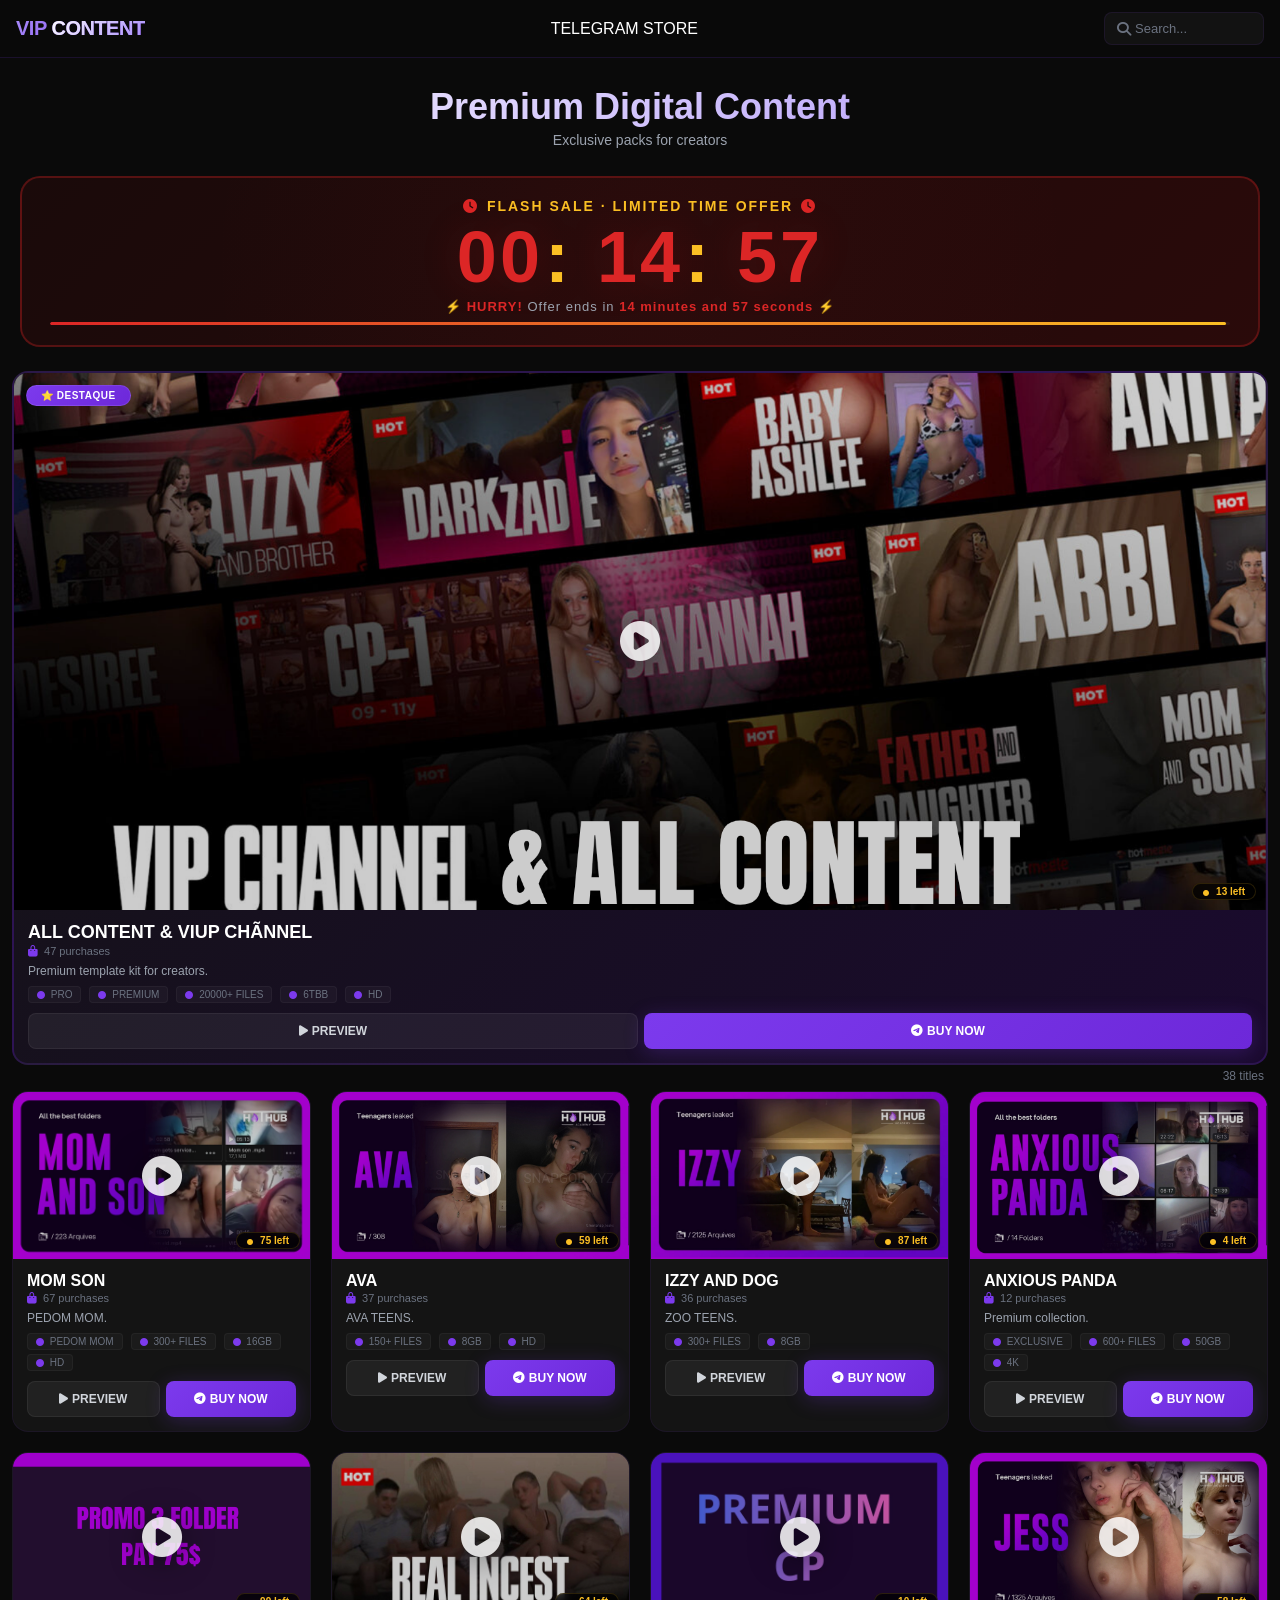
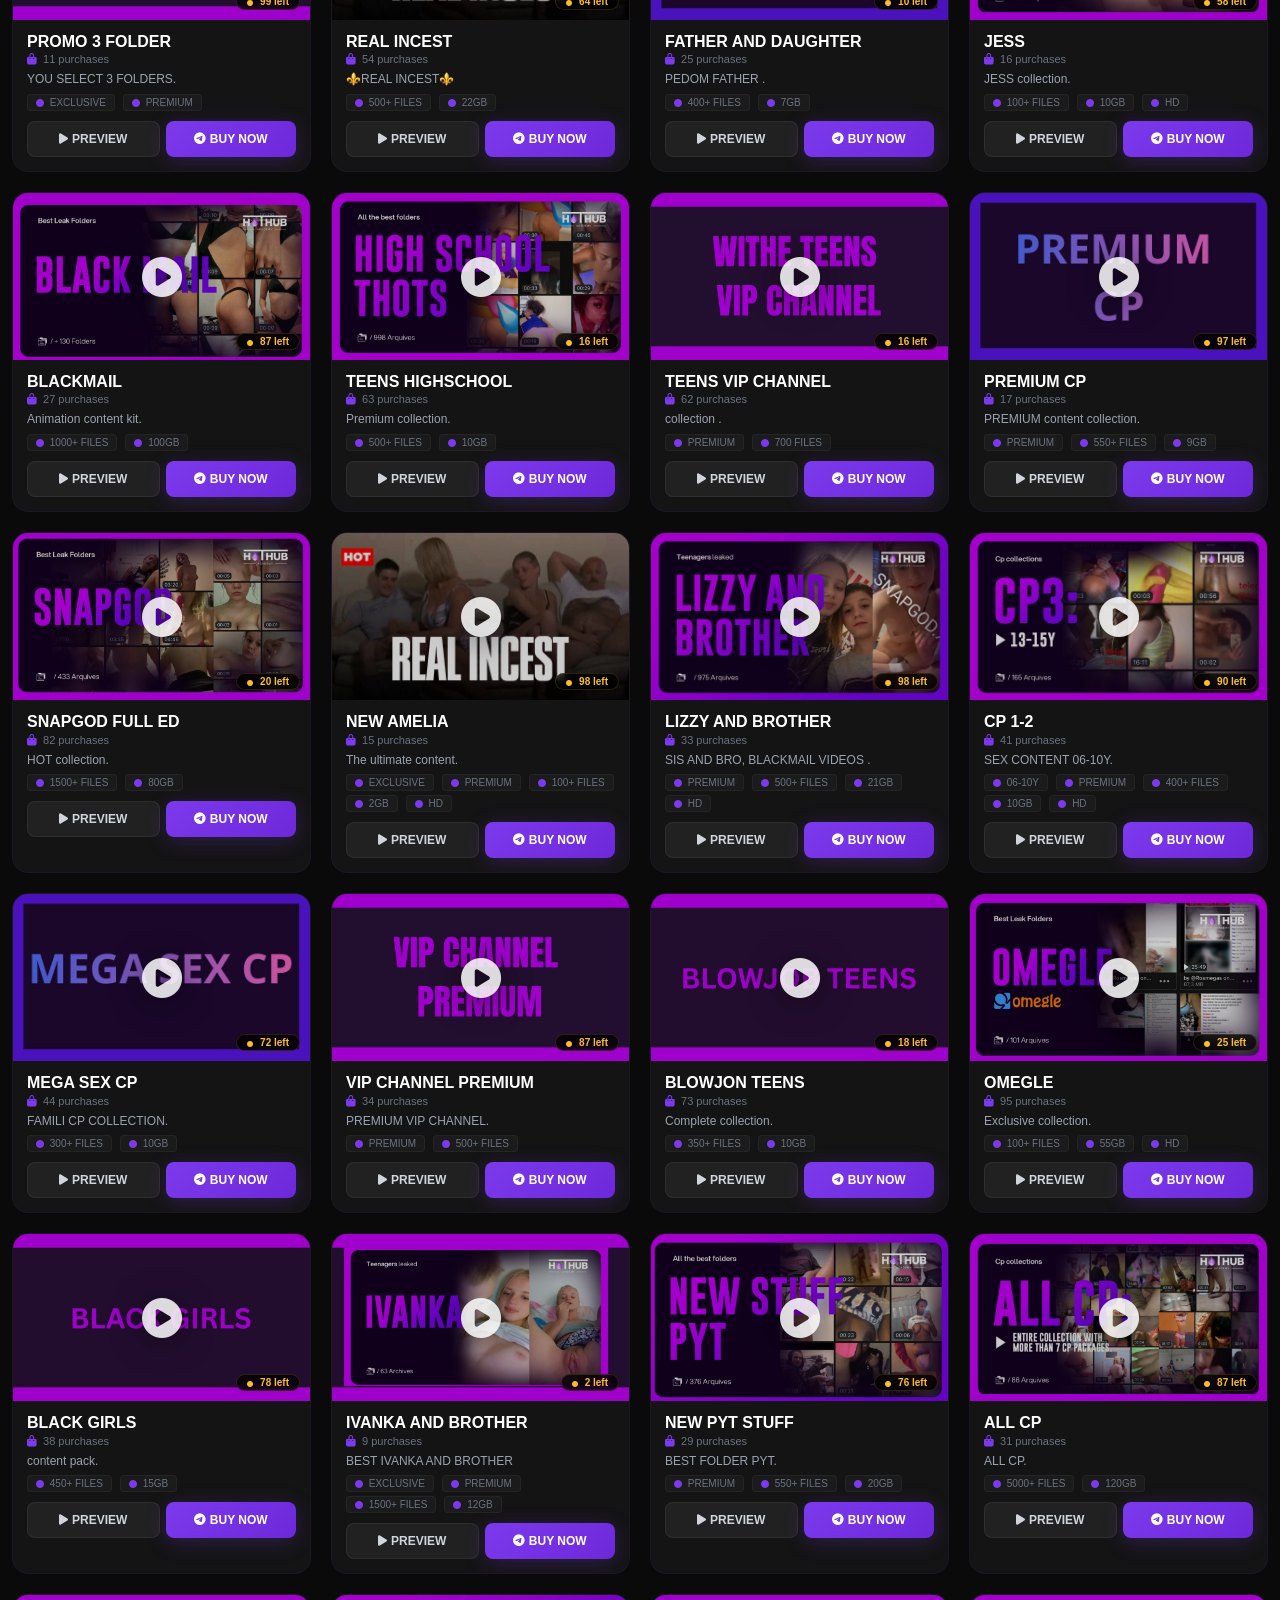
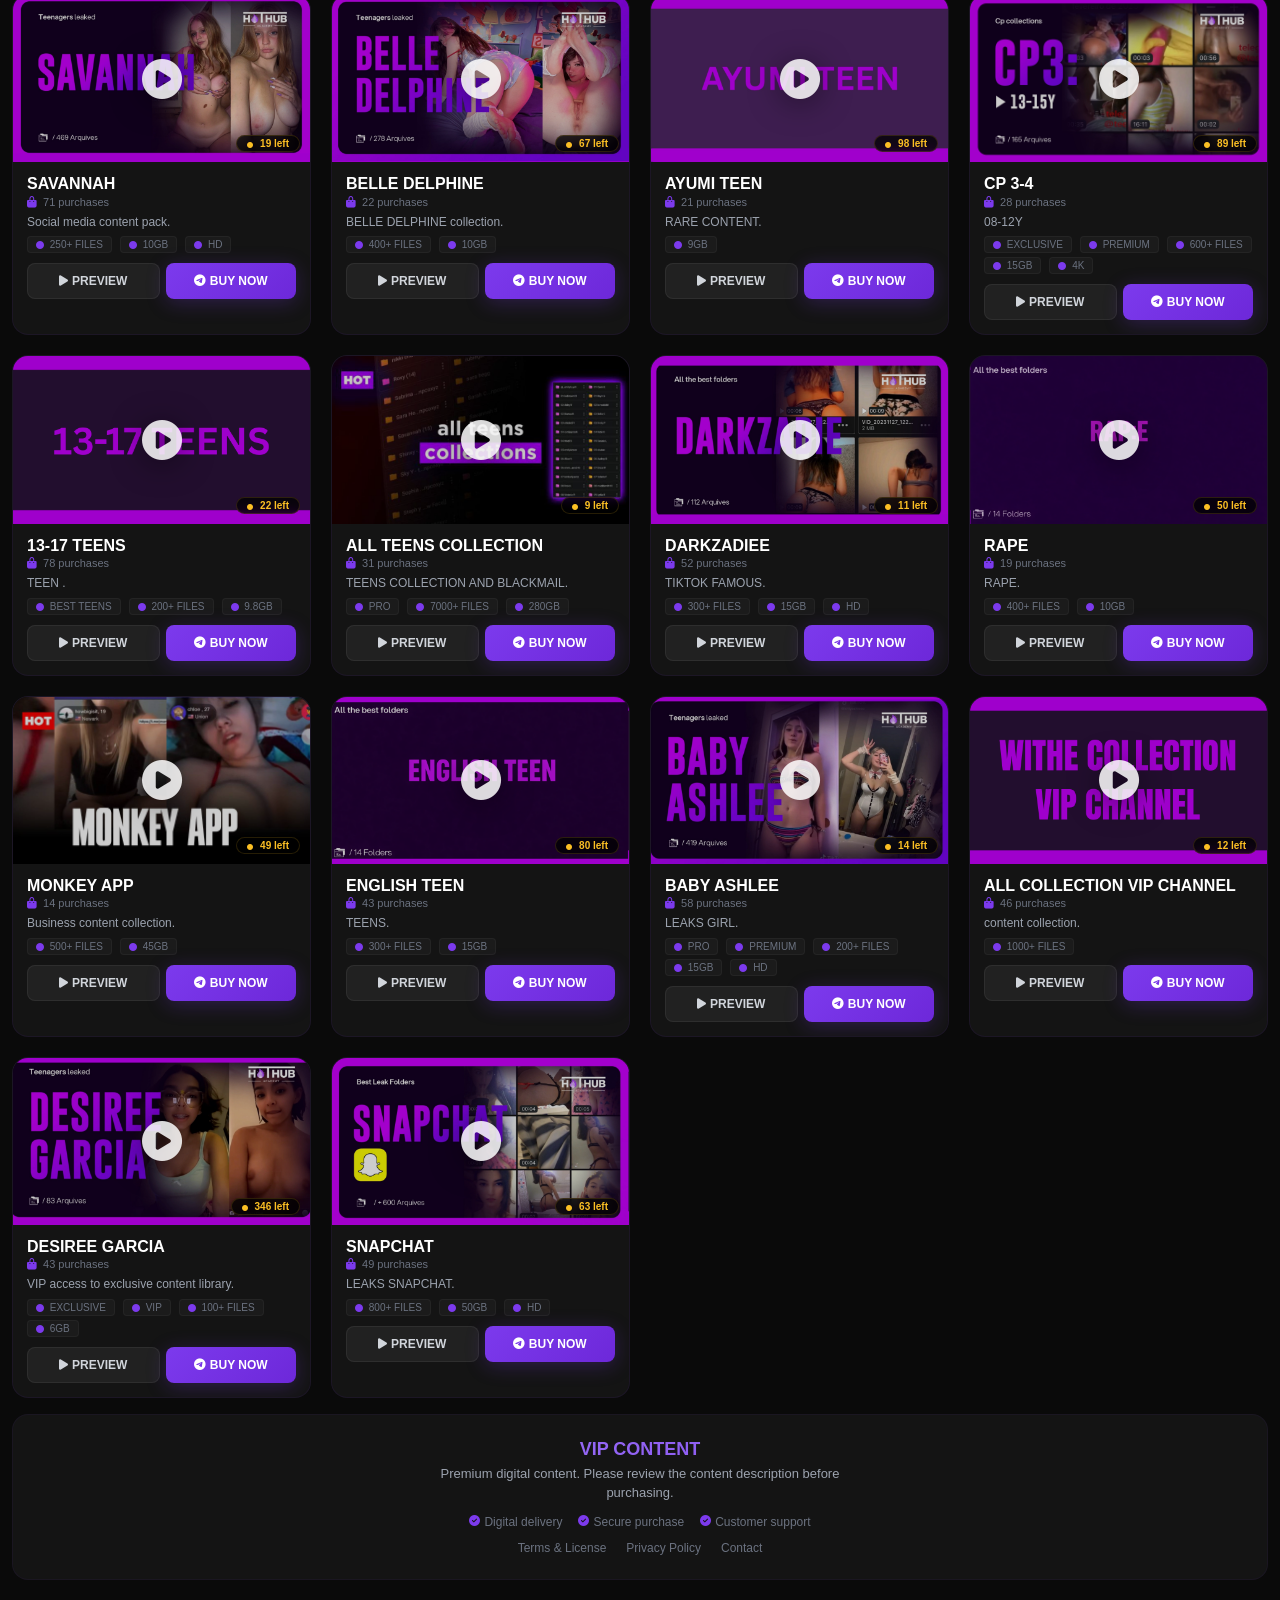
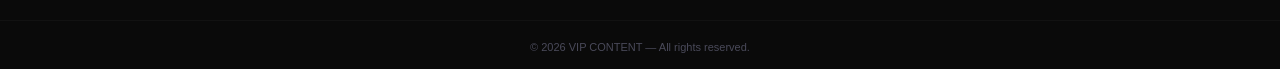
<file: index.html>
<!DOCTYPE html><html lang="en"><head>
  <meta charset="utf-8">
  <meta name="viewport" content="width=device-width, initial-scale=1.0, maximum-scale=1.0, user-scalable=yes">
  <title>VIP CONTENT · Premium Digital Content</title>
  <link rel="stylesheet" href="css/all.min.css">
  <style>
    * {
      box-sizing: border-box;
      margin: 0;
      padding: 0;
    }
    body {
      background: #0a0a0a;
      color: #fff;
      font-family: -apple-system, BlinkMacSystemFont, 'Segoe UI', Roboto, sans-serif;
      min-height: 100vh;
      overflow-x: hidden;
      -webkit-tap-highlight-color: transparent;
    }
    a {
      color: inherit;
      text-decoration: none;
    }
    img {
      display: block;
      max-width: 100%;
    }
    ::-webkit-scrollbar {
      width: 4px;
    }
    ::-webkit-scrollbar-track {
      background: #0a0a0a;
    }
    ::-webkit-scrollbar-thumb {
      background: #7c3aed;
      border-radius: 2px;
    }

    /* HEADER */
    header {
      position: sticky;
      top: 0;
      z-index: 50;
      background: rgba(10, 10, 10, 0.92);
      backdrop-filter: blur(12px);
      -webkit-backdrop-filter: blur(12px);
      border-bottom: 1px solid rgba(124, 58, 237, 0.15);
      padding: 12px 16px;
      display: flex;
      align-items: center;
      justify-content: space-between;
    }
    .logo {
      font-size: 20px;
      font-weight: 900;
      letter-spacing: -0.5px;
      background: linear-gradient(135deg, #a78bfa, #7c3aed);
      -webkit-background-clip: text;
      -webkit-text-fill-color: transparent;
      background-clip: text;
    }
    .logo span {
      background: linear-gradient(135deg, #ffffff, #a78bfa);
      -webkit-background-clip: text;
      -webkit-text-fill-color: transparent;
      background-clip: text;
    }
    .header-actions {
      display: flex;
      align-items: center;
      gap: 14px;
    }
    .header-actions .search-box {
      display: flex;
      align-items: center;
      background: rgba(255, 255, 255, 0.04);
      border: 1px solid rgba(124, 58, 237, 0.1);
      border-radius: 8px;
      padding: 0 12px;
      transition: border-color 0.3s;
    }
    .header-actions .search-box:focus-within {
      border-color: #7c3aed;
    }
    .header-actions .search-box input {
      background: none;
      border: none;
      color: #fff;
      padding: 8px 8px 8px 4px;
      font-size: 13px;
      outline: none;
      width: 120px;
    }
    .header-actions .search-box input::placeholder {
      color: #6b7280;
    }
    .header-actions .search-box i {
      color: #6b7280;
      font-size: 14px;
    }
    @media (max-width: 480px) {
      .header-actions .search-box input {
        width: 80px;
        font-size: 12px;
      }
      .header-actions .search-box {
        padding: 0 8px;
      }
    }

    /* HERO */
    .hero {
      padding: 28px 16px 16px;
      text-align: center;
    }
    .hero h1 {
      font-size: 28px;
      font-weight: 900;
      background: linear-gradient(135deg, #ffffff, #a78bfa);
      -webkit-background-clip: text;
      -webkit-text-fill-color: transparent;
      background-clip: text;
    }
    .hero p {
      color: #9ca3af;
      font-size: 14px;
      margin-top: 4px;
    }

    /* ===== PROMO BANNER COM TIMER ===== */
    .promo-banner {
      background: linear-gradient(135deg, #1a0a0a, #2a0a0a);
      border: 2px solid rgba(220, 38, 38, 0.3);
      border-radius: 16px;
      padding: 16px 20px;
      margin: 8px 12px 12px;
      text-align: center;
      position: relative;
      overflow: hidden;
    }
    .promo-banner::before {
      content: '';
      position: absolute;
      inset: 0;
      background: radial-gradient(circle at center, rgba(220, 38, 38, 0.05) 0%, transparent 70%);
      animation: pulseGlow 2s ease-in-out infinite;
    }
    @keyframes pulseGlow {
      0%,
      100% {
        opacity: 0.5;
        transform: scale(1);
      }
      50% {
        opacity: 1;
        transform: scale(1.02);
      }
    }
    .promo-banner .promo-label {
      font-size: 12px;
      font-weight: 700;
      text-transform: uppercase;
      letter-spacing: 2px;
      color: #fbbf24;
      position: relative;
      z-index: 1;
      display: flex;
      align-items: center;
      justify-content: center;
      gap: 8px;
      margin-bottom: 4px;
    }
    .promo-banner .promo-label i {
      color: #dc2626;
      animation: pulse 1s ease-in-out infinite;
    }
    @keyframes pulse {
      0%,
      100% {
        opacity: 1;
      }
      50% {
        opacity: 0.2;
      }
    }
    .promo-banner .timer-display {
      font-size: 42px;
      font-weight: 900;
      color: #dc2626;
      letter-spacing: 3px;
      font-variant-numeric: tabular-nums;
      position: relative;
      z-index: 1;
      text-shadow: 0 0 40px rgba(220, 38, 38, 0.2);
      line-height: 1.1;
    }
    .promo-banner .timer-display .colon {
      color: #fbbf24;
      margin: 0 2px;
    }
    .promo-banner .timer-sub {
      font-size: 11px;
      color: #9ca3af;
      margin-top: 2px;
      position: relative;
      z-index: 1;
      letter-spacing: 1px;
    }
    .promo-banner .timer-sub strong {
      color: #dc2626;
    }
    .promo-banner .timer-bar {
      width: 100%;
      height: 3px;
      background: rgba(255, 255, 255, 0.05);
      border-radius: 10px;
      margin-top: 8px;
      overflow: hidden;
      position: relative;
      z-index: 1;
    }
    .promo-banner .timer-bar .fill {
      height: 100%;
      width: 100%;
      background: linear-gradient(90deg, #dc2626, #fbbf24);
      border-radius: 10px;
      transition: width 1s linear;
    }
    @media (min-width: 640px) {
      .promo-banner {
        padding: 20px 28px;
        margin: 12px 20px 16px;
        border-radius: 20px;
      }
      .promo-banner .timer-display {
        font-size: 56px;
      }
      .promo-banner .promo-label {
        font-size: 14px;
      }
      .promo-banner .timer-sub {
        font-size: 13px;
      }
    }
    @media (min-width: 1024px) {
      .promo-banner .timer-display {
        font-size: 72px;
      }
    }
    @media (max-width: 480px) {
      .promo-banner .timer-display {
        font-size: 32px;
      }
      .promo-banner {
        padding: 12px 14px;
        margin: 6px 8px 10px;
      }
      .promo-banner .promo-label {
        font-size: 10px;
      }
    }

    /* GRID */
    .grid-container {
      max-width: 1400px;
      margin: 0 auto;
      padding: 8px 12px 32px;
    }
    .grid {
      display: grid;
      grid-template-columns: 1fr 1fr;
      gap: 12px;
    }
    @media (min-width: 640px) {
      .grid {
        gap: 16px;
      }
    }
    @media (min-width: 768px) {
      .grid {
        grid-template-columns: 1fr 1fr 1fr;
        gap: 18px;
      }
    }
    @media (min-width: 1024px) {
      .grid {
        grid-template-columns: 1fr 1fr 1fr 1fr;
        gap: 20px;
      }
    }

    /* CARD */
    .card {
      background: #141414;
      border-radius: 16px;
      overflow: hidden;
      border: 1px solid rgba(124, 58, 237, 0.08);
      transition: all 0.3s ease;
      display: flex;
      flex-direction: column;
      animation: fadeUp 0.4s ease forwards;
      opacity: 0;
    }
    .card:hover {
      transform: translateY(-4px);
      border-color: rgba(124, 58, 237, 0.25);
      box-shadow: 0 12px 40px rgba(124, 58, 237, 0.08);
    }
    @keyframes fadeUp {
      from {
        opacity: 0;
        transform: translateY(16px);
      }
      to {
        opacity: 1;
        transform: translateY(0);
      }
    }
    .card.hidden {
      display: none;
    }

    /* CARD DESTAQUE */
    .card-highlight {
      grid-column: 1 / -1;
      background: linear-gradient(135deg, #141414, #1a0a2e);
      border: 2px solid rgba(124, 58, 237, 0.2);
      border-radius: 16px;
      overflow: hidden;
      display: flex;
      flex-direction: column;
      position: relative;
    }
    .card-highlight .highlight-badge {
      position: absolute;
      top: 12px;
      left: 12px;
      background: linear-gradient(135deg, #7c3aed, #6d28d9);
      color: #fff;
      font-size: 10px;
      font-weight: 800;
      padding: 4px 14px;
      border-radius: 20px;
      letter-spacing: 0.5px;
      z-index: 2;
      border: 1px solid rgba(255, 255, 255, 0.1);
    }
    .card-highlight .card-media {
      aspect-ratio: 21/9;
    }
    .card-highlight .card-body .title-row h3 {
      font-size: 16px;
    }
    .card-highlight .card-body .title-row h3 span {
      color: #a78bfa;
    }
    .card-highlight .card-body .price-row .current {
      font-size: 22px;
      color: #fbbf24;
    }
    @media (min-width: 640px) {
      .card-highlight .card-body .title-row h3 {
        font-size: 18px;
      }
      .card-highlight .card-body .price-row .current {
        font-size: 26px;
      }
    }
    @media (max-width: 480px) {
      .card-highlight .card-body .title-row h3 {
        font-size: 13px;
      }
      .card-highlight .card-body .price-row .current {
        font-size: 17px;
      }
      .card-highlight .highlight-badge {
        font-size: 8px;
        padding: 2px 10px;
        top: 8px;
        left: 8px;
      }
    }

    /* CARD MEDIA */
    .card-media {
      position: relative;
      aspect-ratio: 16/9;
      background: #0a0a0a;
      overflow: hidden;
      cursor: pointer;
    }
    .card-media img {
      width: 100%;
      height: 100%;
      object-fit: cover;
      transition: transform 0.4s ease;
    }
    .card:hover .card-media img {
      transform: scale(1.03);
    }
    .card-media .play-overlay {
      position: absolute;
      inset: 0;
      display: flex;
      align-items: center;
      justify-content: center;
      background: rgba(0, 0, 0, 0.2);
      transition: background 0.3s;
    }
    .card-media .play-overlay i {
      font-size: 40px;
      color: rgba(255, 255, 255, 0.85);
      text-shadow: 0 4px 30px rgba(0, 0, 0, 0.5);
      transition: transform 0.3s;
    }
    .card-media:hover .play-overlay i {
      transform: scale(1.08);
      color: #a78bfa;
    }
    .card-media .badge-discount {
      position: absolute;
      top: 10px;
      right: 10px;
      background: linear-gradient(135deg, #dc2626, #b91c1c);
      color: #fff;
      font-size: 11px;
      font-weight: 800;
      padding: 3px 10px;
      border-radius: 20px;
      letter-spacing: 0.5px;
      z-index: 2;
    }
    .card-media .badge-stock {
      position: absolute;
      bottom: 10px;
      right: 10px;
      background: rgba(0, 0, 0, 0.75);
      backdrop-filter: blur(4px);
      color: #fbbf24;
      font-size: 10px;
      font-weight: 700;
      padding: 2px 10px;
      border-radius: 12px;
      z-index: 2;
      border: 1px solid rgba(251, 191, 36, 0.15);
    }

    /* CARD BODY */
    .card-body {
      padding: 12px 14px 14px;
      display: flex;
      flex-direction: column;
      flex: 1;
    }
    .card-body .title-row {
      display: flex;
      justify-content: space-between;
      align-items: flex-start;
      gap: 6px;
    }
    .card-body .title-row h3 {
      font-size: 14px;
      font-weight: 700;
      color: #fff;
      line-height: 1.2;
    }
    .card-body .title-row .discount-text {
      font-size: 11px;
      font-weight: 800;
      color: #fbbf24;
      background: rgba(251, 191, 36, 0.12);
      padding: 2px 8px;
      border-radius: 12px;
      white-space: nowrap;
      border: 1px solid rgba(251, 191, 36, 0.1);
    }
    .card-body .stats {
      display: flex;
      gap: 12px;
      font-size: 11px;
      color: #6b7280;
      margin-top: 2px;
    }
    .card-body .stats i {
      margin-right: 3px;
      color: #7c3aed;
    }
    .card-body .description {
      font-size: 12px;
      color: #9ca3af;
      margin-top: 6px;
      line-height: 1.4;
      display: -webkit-box;
      -webkit-line-clamp: 2;
      -webkit-box-orient: vertical;
      overflow: hidden;
    }
    .card-body .features {
      display: flex;
      flex-wrap: wrap;
      gap: 4px 8px;
      margin-top: 6px;
    }
    .card-body .features span {
      font-size: 10px;
      color: #6b7280;
      background: rgba(255, 255, 255, 0.03);
      padding: 2px 8px;
      border-radius: 4px;
      border: 1px solid rgba(255, 255, 255, 0.04);
    }
    .card-body .features span i {
      color: #7c3aed;
      margin-right: 3px;
      font-size: 8px;
    }
    .card-body .price-row {
      display: flex;
      align-items: center;
      gap: 10px;
      margin-top: 8px;
    }
    .card-body .price-row .original {
      font-size: 13px;
      color: #6b7280;
      text-decoration: line-through;
    }
    .card-body .price-row .current {
      font-size: 18px;
      font-weight: 800;
      color: #a78bfa;
    }
    .card-body .actions {
      display: flex;
      gap: 6px;
      margin-top: 10px;
    }
    .card-body .actions .btn {
      flex: 1;
      padding: 8px 6px;
      border-radius: 8px;
      font-weight: 700;
      font-size: 11px;
      border: none;
      cursor: pointer;
      transition: all 0.2s;
      display: inline-flex;
      align-items: center;
      justify-content: center;
      gap: 4px;
      -webkit-tap-highlight-color: transparent;
    }
    .card-body .actions .btn:active {
      transform: scale(0.95);
    }
    .card-body .actions .btn-preview {
      background: rgba(255, 255, 255, 0.06);
      color: #d1d5db;
      border: 1px solid rgba(255, 255, 255, 0.06);
    }
    .card-body .actions .btn-preview:hover {
      background: rgba(255, 255, 255, 0.1);
    }
    .card-body .actions .btn-buy {
      background: linear-gradient(135deg, #7c3aed, #6d28d9);
      color: #fff;
      box-shadow: 0 4px 20px rgba(124, 58, 237, 0.25);
    }
    .card-body .actions .btn-buy:hover {
      box-shadow: 0 6px 30px rgba(124, 58, 237, 0.35);
      transform: translateY(-1px);
    }

    /* ===== MODAL CORRIGIDO - SEM ERROS ===== */
    .modal {
      position: fixed;
      inset: 0;
      z-index: 100;
      background: rgba(0, 0, 0, 0.92);
      backdrop-filter: blur(12px);
      display: none;
      align-items: center;
      justify-content: center;
      padding: 12px;
      opacity: 0;
      transition: opacity 0.3s ease;
    }
    .modal.open {
      display: flex;
      opacity: 1;
    }
    .modal-box {
      background: #141414;
      border-radius: 16px;
      overflow: hidden;
      width: 100%;
      max-width: 900px;
      border: 1px solid rgba(124, 58, 237, 0.12);
      transform: scale(0.95);
      transition: transform 0.3s ease;
      max-height: 98vh;
      display: flex;
      flex-direction: column;
    }
    .modal.open .modal-box {
      transform: scale(1);
    }
    .modal-header {
      padding: 12px 16px;
      display: flex;
      justify-content: space-between;
      align-items: center;
      border-bottom: 1px solid rgba(255, 255, 255, 0.04);
      flex-shrink: 0;
    }
    .modal-header h3 {
      font-size: 15px;
      font-weight: 700;
    }
    .modal-header .close {
      background: none;
      border: none;
      color: #6b7280;
      font-size: 24px;
      cursor: pointer;
      padding: 0 4px;
      transition: color 0.2s;
    }
    .modal-header .close:hover {
      color: #fff;
    }
    .modal-video-wrap {
      position: relative;
      background: #000;
      aspect-ratio: 16/9;
      flex-shrink: 0;
    }
    .modal-video-wrap video {
      width: 100%;
      height: 100%;
      display: block;
      background: #000;
    }
    .modal-body {
      padding: 14px 16px 16px;
      overflow-y: auto;
      flex: 1;
    }
    .modal-body .desc {
      color: #9ca3af;
      font-size: 13px;
      line-height: 1.5;
      margin: 4px 0 10px;
    }
    .modal-body .price-row {
      display: flex;
      align-items: center;
      gap: 10px;
    }
    .modal-body .price-row .original {
      font-size: 14px;
      color: #6b7280;
      text-decoration: line-through;
    }
    .modal-body .price-row .current {
      font-size: 22px;
      font-weight: 800;
      color: #a78bfa;
    }
    .modal-body .btn-buy {
      width: 100%;
      padding: 12px;
      border-radius: 10px;
      font-weight: 700;
      font-size: 15px;
      border: none;
      cursor: pointer;
      background: linear-gradient(135deg, #7c3aed, #6d28d9);
      color: #fff;
      box-shadow: 0 4px 25px rgba(124, 58, 237, 0.3);
      transition: all 0.2s;
      margin-top: 10px;
      display: flex;
      align-items: center;
      justify-content: center;
      gap: 8px;
    }
    .modal-body .btn-buy:hover {
      box-shadow: 0 6px 35px rgba(124, 58, 237, 0.4);
      transform: translateY(-1px);
    }
    .modal-body .btn-buy:active {
      transform: scale(0.97);
    }

    /* BUBBLES */
    .bubble-container {
      position: fixed;
      bottom: 16px;
      left: 12px;
      z-index: 80;
      display: flex;
      flex-direction: column;
      gap: 6px;
      pointer-events: none;
      max-width: calc(100vw - 24px);
    }
    .bubble {
      background: rgba(20, 20, 20, 0.95);
      backdrop-filter: blur(12px);
      -webkit-backdrop-filter: blur(12px);
      border: 1px solid rgba(124, 58, 237, 0.12);
      border-radius: 10px;
      padding: 8px 12px;
      display: flex;
      align-items: center;
      gap: 10px;
      box-shadow: 0 4px 24px rgba(0, 0, 0, 0.6);
      animation: slideInLeft 0.4s ease forwards, fadeOutRight 0.4s ease 5s forwards;
      pointer-events: auto;
      max-width: 280px;
      min-width: 200px;
    }
    @keyframes slideInLeft {
      from {
        opacity: 0;
        transform: translateX(-40px);
      }
      to {
        opacity: 1;
        transform: translateX(0);
      }
    }
    @keyframes fadeOutRight {
      from {
        opacity: 1;
        transform: translateX(0);
      }
      to {
        opacity: 0;
        transform: translateX(30px);
      }
    }
    .bubble .avatar {
      width: 32px;
      height: 32px;
      border-radius: 50%;
      background: linear-gradient(135deg, #7c3aed, #6d28d9);
      flex-shrink: 0;
      display: flex;
      align-items: center;
      justify-content: center;
      font-size: 12px;
      font-weight: 700;
      color: #fff;
    }
    .bubble .info {
      flex: 1;
      min-width: 0;
    }
    .bubble .name {
      font-size: 11px;
      font-weight: 700;
      color: #fff;
      white-space: nowrap;
      overflow: hidden;
      text-overflow: ellipsis;
    }
    .bubble .action {
      font-size: 9px;
      color: #9ca3af;
    }
    .bubble .product {
      font-size: 10px;
      color: #a78bfa;
      font-weight: 600;
      white-space: nowrap;
      overflow: hidden;
      text-overflow: ellipsis;
    }
    .bubble .time {
      font-size: 8px;
      color: #6b7280;
      margin-top: 1px;
    }
    .bubble .badge {
      background: #22c55e;
      color: #fff;
      font-size: 8px;
      font-weight: 800;
      padding: 2px 8px;
      border-radius: 4px;
      flex-shrink: 0;
    }

    /* INFO CARD */
    .info-card {
      background: #141414;
      border-radius: 16px;
      padding: 24px 20px;
      margin-top: 16px;
      border: 1px solid rgba(124, 58, 237, 0.06);
      text-align: center;
    }
    .info-card h3 {
      font-size: 18px;
      font-weight: 800;
      background: linear-gradient(135deg, #a78bfa, #7c3aed);
      -webkit-background-clip: text;
      -webkit-text-fill-color: transparent;
      background-clip: text;
    }
    .info-card p {
      color: #9ca3af;
      font-size: 13px;
      max-width: 400px;
      margin: 4px auto 12px;
      line-height: 1.5;
    }
    .info-card .links {
      display: flex;
      flex-wrap: wrap;
      justify-content: center;
      gap: 12px 20px;
      font-size: 12px;
    }
    .info-card .links a {
      color: #6b7280;
      transition: color 0.2s;
    }
    .info-card .links a:hover {
      color: #a78bfa;
    }
    .info-card .features-mini {
      display: flex;
      justify-content: center;
      gap: 16px;
      flex-wrap: wrap;
      margin: 8px 0 12px;
    }
    .info-card .features-mini span {
      color: #6b7280;
      font-size: 12px;
      display: flex;
      align-items: center;
      gap: 4px;
    }
    .info-card .features-mini span i {
      color: #7c3aed;
      font-size: 11px;
    }

    /* FOOTER */
    footer {
      text-align: center;
      padding: 20px 16px 16px;
      color: #4a4a5a;
      font-size: 11px;
      border-top: 1px solid rgba(255, 255, 255, 0.03);
      margin-top: 8px;
    }

    /* COUNT */
    .count {
      color: #6b7280;
      font-size: 12px;
      padding: 4px 4px 8px;
      text-align: right;
    }

    @media (max-width: 420px) {
      .card-body .title-row h3 {
        font-size: 12px;
      }
      .card-body .price-row .current {
        font-size: 15px;
      }
      .card-body .actions .btn {
        font-size: 10px;
        padding: 6px 4px;
      }
      .card-body .description {
        font-size: 11px;
      }
      .header-actions .search-box input {
        width: 70px;
        font-size: 11px;
      }
    }
    @media (min-width: 769px) {
      .hero h1 {
        font-size: 36px;
      }
      .card-body .title-row h3 {
        font-size: 16px;
      }
      .card-body .price-row .current {
        font-size: 20px;
      }
      .card-body .actions .btn {
        font-size: 12px;
        padding: 10px 8px;
      }
      .bubble {
        max-width: 320px;
        padding: 10px 14px;
      }
    }
  </style>
<style>.price-row, .badge-discount, .discount-text { display: none !important; }</style>
</head>
<body>

  <!-- ===== HEADER ===== -->
  <header>
    <div class="logo">VIP <span>CONTENT</span></div>TELEGRAM STORE
    <div class="header-actions">
      <div class="search-box">
        <i class="fa-solid fa-search"></i>
        <input type="text" id="searchInput" placeholder="Search...">
      </div>
    </div>
  </header>

  <!-- ===== HERO ===== -->
  <section class="hero">
    <h1>Premium Digital Content</h1>
    <p>Exclusive packs for creators</p>
  </section>

  <!-- ===== PROMO BANNER COM TIMER ===== -->
  <div class="promo-banner" id="promoBanner">
    <div class="promo-label">
      <i class="fa-solid fa-clock"></i>
      FLASH SALE · LIMITED TIME OFFER
      <i class="fa-solid fa-clock"></i>
    </div>
    <div class="timer-display" id="timerDisplay">
      <span id="timerHours">00</span><span class="colon">:</span>
      <span id="timerMinutes">15</span><span class="colon">:</span>
      <span id="timerSeconds">00</span>
    </div>
    <div class="timer-sub">
      ⚡ <strong>HURRY!</strong> Offer ends in <strong id="timeLeftText">15 minutes</strong> ⚡
    </div>
    <div class="timer-bar">
      <div class="fill" id="timerBarFill" style="width: 100%; background: linear-gradient(90deg, rgb(220, 38, 38), rgb(251, 191, 36));"></div>
    </div>
  </div>

  <!-- ===== GRID ===== -->
  <div class="grid-container">
    <div class="grid" id="contentGrid">
        <div class="card-highlight">
          <div class="card-media" data-id="1">
            <img src="images/uy5a6l.png" alt="ALL CONTENT &amp; VIUP CHÃNNEL" loading="lazy">
            <div class="play-overlay">
              <i class="fa-solid fa-play-circle"></i>
            </div>
            
            <span class="badge-stock"><i class="fa-solid fa-circle" style="color:#fbbf24;font-size:6px;margin-right:4px;"></i> 13 left</span>
            <span class="highlight-badge">⭐ DESTAQUE</span>
          </div>
          <div class="card-body">
            <div class="title-row">
              <h3>ALL CONTENT &amp; VIUP CHÃNNEL</h3>
              
            </div>
            <div class="stats">
              <span><i class="fa-solid fa-shopping-bag"></i> 47 purchases</span>
            </div>
            <p class="description">Premium template kit for creators.</p>
            <div class="features">
              <span><i class="fa-solid fa-circle"></i> PRO</span><span><i class="fa-solid fa-circle"></i> PREMIUM</span><span><i class="fa-solid fa-circle"></i> 20000+ FILES</span><span><i class="fa-solid fa-circle"></i> 6TBB</span><span><i class="fa-solid fa-circle"></i> HD</span>
            </div>
            
            <div class="actions">
              <button class="btn btn-preview" data-id="1">
                <i class="fa-solid fa-play"></i> PREVIEW
              </button>
              <button class="btn btn-buy" data-id="1">
                <i class="fa-brands fa-telegram"></i> BUY NOW
              </button>
            </div>
          </div>
        </div>
      </div>

    <div class="count" id="countDisplay">38 titles</div>

    <!-- ===== CARDS NORMAIS ===== -->
    <div class="grid" id="normalGrid">
          <div class="card" style="animation-delay:0s" data-title="black girls">
            <div class="card-media" data-id="12">
              <img src="images/zi21v9.jpg" alt="BLACK GIRLS" loading="lazy">
              <div class="play-overlay">
                <i class="fa-solid fa-play-circle"></i>
              </div>
              
              <span class="badge-stock"><i class="fa-solid fa-circle" style="color:#fbbf24;font-size:6px;margin-right:4px;"></i> 78 left</span>
            </div>
            <div class="card-body">
              <div class="title-row">
                <h3>BLACK GIRLS</h3>
                
              </div>
              <div class="stats">
                <span><i class="fa-solid fa-shopping-bag"></i> 38 purchases</span>
              </div>
              <p class="description">content pack.</p>
              <div class="features">
                <span><i class="fa-solid fa-circle"></i> 450+ FILES</span><span><i class="fa-solid fa-circle"></i> 15GB</span>
              </div>
              
              <div class="actions">
                <button class="btn btn-preview" data-id="12">
                  <i class="fa-solid fa-play"></i> PREVIEW
                </button>
                <button class="btn btn-buy" data-id="12">
                  <i class="fa-brands fa-telegram"></i> BUY NOW
                </button>
              </div>
            </div>
          </div>
        
          <div class="card" style="animation-delay:0.03s" data-title="omegle">
            <div class="card-media" data-id="20">
              <img src="images/gh51om.png" alt="OMEGLE" loading="lazy">
              <div class="play-overlay">
                <i class="fa-solid fa-play-circle"></i>
              </div>
              
              <span class="badge-stock"><i class="fa-solid fa-circle" style="color:#fbbf24;font-size:6px;margin-right:4px;"></i> 25 left</span>
            </div>
            <div class="card-body">
              <div class="title-row">
                <h3>OMEGLE</h3>
                
              </div>
              <div class="stats">
                <span><i class="fa-solid fa-shopping-bag"></i> 95 purchases</span>
              </div>
              <p class="description">Exclusive  collection.</p>
              <div class="features">
                <span><i class="fa-solid fa-circle"></i> 100+ FILES</span><span><i class="fa-solid fa-circle"></i> 55GB</span><span><i class="fa-solid fa-circle"></i> HD</span>
              </div>
              
              <div class="actions">
                <button class="btn btn-preview" data-id="20">
                  <i class="fa-solid fa-play"></i> PREVIEW
                </button>
                <button class="btn btn-buy" data-id="20">
                  <i class="fa-brands fa-telegram"></i> BUY NOW
                </button>
              </div>
            </div>
          </div>
        
          <div class="card" style="animation-delay:0.06s" data-title="new amelia ">
            <div class="card-media" data-id="4">
              <img src="https://files.catbox.moe/0yq1af.jpg" alt="NEW AMELIA " loading="lazy">
              <div class="play-overlay">
                <i class="fa-solid fa-play-circle"></i>
              </div>
              
              <span class="badge-stock"><i class="fa-solid fa-circle" style="color:#fbbf24;font-size:6px;margin-right:4px;"></i> 98 left</span>
            </div>
            <div class="card-body">
              <div class="title-row">
                <h3>NEW AMELIA </h3>
                
              </div>
              <div class="stats">
                <span><i class="fa-solid fa-shopping-bag"></i> 15 purchases</span>
              </div>
              <p class="description">The ultimate content.</p>
              <div class="features">
                <span><i class="fa-solid fa-circle"></i> EXCLUSIVE</span><span><i class="fa-solid fa-circle"></i> PREMIUM</span><span><i class="fa-solid fa-circle"></i> 100+ FILES</span><span><i class="fa-solid fa-circle"></i> 2GB</span><span><i class="fa-solid fa-circle"></i> HD</span>
              </div>
              
              <div class="actions">
                <button class="btn btn-preview" data-id="4">
                  <i class="fa-solid fa-play"></i> PREVIEW
                </button>
                <button class="btn btn-buy" data-id="4">
                  <i class="fa-brands fa-telegram"></i> BUY NOW
                </button>
              </div>
            </div>
          </div>
        
          <div class="card" style="animation-delay:0.09s" data-title="mom son">
            <div class="card-media" data-id="5">
              <img src="images/mb5jil.webp" alt="MOM SON" loading="lazy">
              <div class="play-overlay">
                <i class="fa-solid fa-play-circle"></i>
              </div>
              
              <span class="badge-stock"><i class="fa-solid fa-circle" style="color:#fbbf24;font-size:6px;margin-right:4px;"></i> 75 left</span>
            </div>
            <div class="card-body">
              <div class="title-row">
                <h3>MOM SON</h3>
                
              </div>
              <div class="stats">
                <span><i class="fa-solid fa-shopping-bag"></i> 67 purchases</span>
              </div>
              <p class="description">PEDOM MOM.</p>
              <div class="features">
                <span><i class="fa-solid fa-circle"></i> PEDOM MOM</span><span><i class="fa-solid fa-circle"></i> 300+ FILES</span><span><i class="fa-solid fa-circle"></i> 16GB</span><span><i class="fa-solid fa-circle"></i> HD</span>
              </div>
              
              <div class="actions">
                <button class="btn btn-preview" data-id="5">
                  <i class="fa-solid fa-play"></i> PREVIEW
                </button>
                <button class="btn btn-buy" data-id="5">
                  <i class="fa-brands fa-telegram"></i> BUY NOW
                </button>
              </div>
            </div>
          </div>
        
          <div class="card" style="animation-delay:0.12s" data-title="ayumi teen">
            <div class="card-media" data-id="10">
              <img src="images/vtul1s.jpg" alt="AYUMI TEEN" loading="lazy">
              <div class="play-overlay">
                <i class="fa-solid fa-play-circle"></i>
              </div>
              
              <span class="badge-stock"><i class="fa-solid fa-circle" style="color:#fbbf24;font-size:6px;margin-right:4px;"></i> 98 left</span>
            </div>
            <div class="card-body">
              <div class="title-row">
                <h3>AYUMI TEEN</h3>
                
              </div>
              <div class="stats">
                <span><i class="fa-solid fa-shopping-bag"></i> 21 purchases</span>
              </div>
              <p class="description">RARE CONTENT.</p>
              <div class="features">
                <span><i class="fa-solid fa-circle"></i> 9GB</span>
              </div>
              
              <div class="actions">
                <button class="btn btn-preview" data-id="10">
                  <i class="fa-solid fa-play"></i> PREVIEW
                </button>
                <button class="btn btn-buy" data-id="10">
                  <i class="fa-brands fa-telegram"></i> BUY NOW
                </button>
              </div>
            </div>
          </div>
        
          <div class="card" style="animation-delay:0.15s" data-title="baby ashlee">
            <div class="card-media" data-id="18">
              <img src="images/i314gh.png" alt="BABY ASHLEE" loading="lazy">
              <div class="play-overlay">
                <i class="fa-solid fa-play-circle"></i>
              </div>
              
              <span class="badge-stock"><i class="fa-solid fa-circle" style="color:#fbbf24;font-size:6px;margin-right:4px;"></i> 14 left</span>
            </div>
            <div class="card-body">
              <div class="title-row">
                <h3>BABY ASHLEE</h3>
                
              </div>
              <div class="stats">
                <span><i class="fa-solid fa-shopping-bag"></i> 58 purchases</span>
              </div>
              <p class="description">LEAKS GIRL.</p>
              <div class="features">
                <span><i class="fa-solid fa-circle"></i> PRO</span><span><i class="fa-solid fa-circle"></i> PREMIUM</span><span><i class="fa-solid fa-circle"></i> 200+ FILES</span><span><i class="fa-solid fa-circle"></i> 15GB</span><span><i class="fa-solid fa-circle"></i> HD</span>
              </div>
              
              <div class="actions">
                <button class="btn btn-preview" data-id="18">
                  <i class="fa-solid fa-play"></i> PREVIEW
                </button>
                <button class="btn btn-buy" data-id="18">
                  <i class="fa-brands fa-telegram"></i> BUY NOW
                </button>
              </div>
            </div>
          </div>
        
          <div class="card" style="animation-delay:0.18s" data-title="all teens collection">
            <div class="card-media" data-id="39">
              <img src="images/d2m39n.jpg" alt="ALL TEENS COLLECTION" loading="lazy">
              <div class="play-overlay">
                <i class="fa-solid fa-play-circle"></i>
              </div>
              
              <span class="badge-stock"><i class="fa-solid fa-circle" style="color:#fbbf24;font-size:6px;margin-right:4px;"></i> 9 left</span>
            </div>
            <div class="card-body">
              <div class="title-row">
                <h3>ALL TEENS COLLECTION</h3>
                
              </div>
              <div class="stats">
                <span><i class="fa-solid fa-shopping-bag"></i> 31 purchases</span>
              </div>
              <p class="description">TEENS COLLECTION AND BLACKMAIL.</p>
              <div class="features">
                <span><i class="fa-solid fa-circle"></i> PRO</span><span><i class="fa-solid fa-circle"></i> 7000+ FILES</span><span><i class="fa-solid fa-circle"></i> 280GB</span>
              </div>
              
              <div class="actions">
                <button class="btn btn-preview" data-id="39">
                  <i class="fa-solid fa-play"></i> PREVIEW
                </button>
                <button class="btn btn-buy" data-id="39">
                  <i class="fa-brands fa-telegram"></i> BUY NOW
                </button>
              </div>
            </div>
          </div>
        
          <div class="card" style="animation-delay:0.21s" data-title="ava">
            <div class="card-media" data-id="31">
              <img src="images/8civ6g.png" alt="AVA" loading="lazy">
              <div class="play-overlay">
                <i class="fa-solid fa-play-circle"></i>
              </div>
              
              <span class="badge-stock"><i class="fa-solid fa-circle" style="color:#fbbf24;font-size:6px;margin-right:4px;"></i> 59 left</span>
            </div>
            <div class="card-body">
              <div class="title-row">
                <h3>AVA</h3>
                
              </div>
              <div class="stats">
                <span><i class="fa-solid fa-shopping-bag"></i> 37 purchases</span>
              </div>
              <p class="description">AVA TEENS.</p>
              <div class="features">
                <span><i class="fa-solid fa-circle"></i> 150+ FILES</span><span><i class="fa-solid fa-circle"></i> 8GB</span><span><i class="fa-solid fa-circle"></i> HD</span>
              </div>
              
              <div class="actions">
                <button class="btn btn-preview" data-id="31">
                  <i class="fa-solid fa-play"></i> PREVIEW
                </button>
                <button class="btn btn-buy" data-id="31">
                  <i class="fa-brands fa-telegram"></i> BUY NOW
                </button>
              </div>
            </div>
          </div>
        
          <div class="card" style="animation-delay:0.24s" data-title="teens vip channel">
            <div class="card-media" data-id="37">
              <img src="images/24u4bf.png" alt="TEENS VIP CHANNEL" loading="lazy">
              <div class="play-overlay">
                <i class="fa-solid fa-play-circle"></i>
              </div>
              
              <span class="badge-stock"><i class="fa-solid fa-circle" style="color:#fbbf24;font-size:6px;margin-right:4px;"></i> 16 left</span>
            </div>
            <div class="card-body">
              <div class="title-row">
                <h3>TEENS VIP CHANNEL</h3>
                
              </div>
              <div class="stats">
                <span><i class="fa-solid fa-shopping-bag"></i> 62 purchases</span>
              </div>
              <p class="description">collection .</p>
              <div class="features">
                <span><i class="fa-solid fa-circle"></i> PREMIUM</span><span><i class="fa-solid fa-circle"></i> 700 FILES</span>
              </div>
              
              <div class="actions">
                <button class="btn btn-preview" data-id="37">
                  <i class="fa-solid fa-play"></i> PREVIEW
                </button>
                <button class="btn btn-buy" data-id="37">
                  <i class="fa-brands fa-telegram"></i> BUY NOW
                </button>
              </div>
            </div>
          </div>
        
          <div class="card" style="animation-delay:0.27s" data-title="snapchat">
            <div class="card-media" data-id="33">
              <img src="images/do6qds.png" alt="SNAPCHAT" loading="lazy">
              <div class="play-overlay">
                <i class="fa-solid fa-play-circle"></i>
              </div>
              
              <span class="badge-stock"><i class="fa-solid fa-circle" style="color:#fbbf24;font-size:6px;margin-right:4px;"></i> 63 left</span>
            </div>
            <div class="card-body">
              <div class="title-row">
                <h3>SNAPCHAT</h3>
                
              </div>
              <div class="stats">
                <span><i class="fa-solid fa-shopping-bag"></i> 49 purchases</span>
              </div>
              <p class="description">LEAKS SNAPCHAT.</p>
              <div class="features">
                <span><i class="fa-solid fa-circle"></i> 800+ FILES</span><span><i class="fa-solid fa-circle"></i> 50GB</span><span><i class="fa-solid fa-circle"></i> HD</span>
              </div>
              
              <div class="actions">
                <button class="btn btn-preview" data-id="33">
                  <i class="fa-solid fa-play"></i> PREVIEW
                </button>
                <button class="btn btn-buy" data-id="33">
                  <i class="fa-brands fa-telegram"></i> BUY NOW
                </button>
              </div>
            </div>
          </div>
        
          <div class="card" style="animation-delay:0.3s" data-title="all collection vip channel">
            <div class="card-media" data-id="38">
              <img src="images/uaui1h.png" alt="ALL COLLECTION VIP CHANNEL" loading="lazy">
              <div class="play-overlay">
                <i class="fa-solid fa-play-circle"></i>
              </div>
              
              <span class="badge-stock"><i class="fa-solid fa-circle" style="color:#fbbf24;font-size:6px;margin-right:4px;"></i> 12 left</span>
            </div>
            <div class="card-body">
              <div class="title-row">
                <h3>ALL COLLECTION VIP CHANNEL</h3>
                
              </div>
              <div class="stats">
                <span><i class="fa-solid fa-shopping-bag"></i> 46 purchases</span>
              </div>
              <p class="description">content collection.</p>
              <div class="features">
                <span><i class="fa-solid fa-circle"></i> 1000+ FILES</span>
              </div>
              
              <div class="actions">
                <button class="btn btn-preview" data-id="38">
                  <i class="fa-solid fa-play"></i> PREVIEW
                </button>
                <button class="btn btn-buy" data-id="38">
                  <i class="fa-brands fa-telegram"></i> BUY NOW
                </button>
              </div>
            </div>
          </div>
        
          <div class="card" style="animation-delay:0.32999999999999996s" data-title="promo 3 folder">
            <div class="card-media" data-id="35">
              <img src="images/iob710.png" alt="PROMO 3 FOLDER" loading="lazy">
              <div class="play-overlay">
                <i class="fa-solid fa-play-circle"></i>
              </div>
              
              <span class="badge-stock"><i class="fa-solid fa-circle" style="color:#fbbf24;font-size:6px;margin-right:4px;"></i> 99 left</span>
            </div>
            <div class="card-body">
              <div class="title-row">
                <h3>PROMO 3 FOLDER</h3>
                
              </div>
              <div class="stats">
                <span><i class="fa-solid fa-shopping-bag"></i> 11 purchases</span>
              </div>
              <p class="description">YOU SELECT 3 FOLDERS.</p>
              <div class="features">
                <span><i class="fa-solid fa-circle"></i> EXCLUSIVE</span><span><i class="fa-solid fa-circle"></i> PREMIUM</span>
              </div>
              
              <div class="actions">
                <button class="btn btn-preview" data-id="35">
                  <i class="fa-solid fa-play"></i> PREVIEW
                </button>
                <button class="btn btn-buy" data-id="35">
                  <i class="fa-brands fa-telegram"></i> BUY NOW
                </button>
              </div>
            </div>
          </div>
        
          <div class="card" style="animation-delay:0s" data-title="premium cp">
            <div class="card-media" data-id="13">
              <img src="images/cvyr4s.jpg" alt="PREMIUM CP" loading="lazy">
              <div class="play-overlay">
                <i class="fa-solid fa-play-circle"></i>
              </div>
              
              <span class="badge-stock"><i class="fa-solid fa-circle" style="color:#fbbf24;font-size:6px;margin-right:4px;"></i> 97 left</span>
            </div>
            <div class="card-body">
              <div class="title-row">
                <h3>PREMIUM CP</h3>
                
              </div>
              <div class="stats">
                <span><i class="fa-solid fa-shopping-bag"></i> 17 purchases</span>
              </div>
              <p class="description">PREMIUM content collection.</p>
              <div class="features">
                <span><i class="fa-solid fa-circle"></i> PREMIUM</span><span><i class="fa-solid fa-circle"></i> 550+ FILES</span><span><i class="fa-solid fa-circle"></i> 9GB</span>
              </div>
              
              <div class="actions">
                <button class="btn btn-preview" data-id="13">
                  <i class="fa-solid fa-play"></i> PREVIEW
                </button>
                <button class="btn btn-buy" data-id="13">
                  <i class="fa-brands fa-telegram"></i> BUY NOW
                </button>
              </div>
            </div>
          </div>
        
          <div class="card" style="animation-delay:0.03s" data-title="desiree garcia">
            <div class="card-media" data-id="9">
              <img src="images/lj7lej.png" alt="DESIREE GARCIA" loading="lazy">
              <div class="play-overlay">
                <i class="fa-solid fa-play-circle"></i>
              </div>
              
              <span class="badge-stock"><i class="fa-solid fa-circle" style="color:#fbbf24;font-size:6px;margin-right:4px;"></i> 346 left</span>
            </div>
            <div class="card-body">
              <div class="title-row">
                <h3>DESIREE GARCIA</h3>
                
              </div>
              <div class="stats">
                <span><i class="fa-solid fa-shopping-bag"></i> 43 purchases</span>
              </div>
              <p class="description">VIP access to exclusive content library.</p>
              <div class="features">
                <span><i class="fa-solid fa-circle"></i> EXCLUSIVE</span><span><i class="fa-solid fa-circle"></i> VIP</span><span><i class="fa-solid fa-circle"></i> 100+ FILES</span><span><i class="fa-solid fa-circle"></i> 6GB</span>
              </div>
              
              <div class="actions">
                <button class="btn btn-preview" data-id="9">
                  <i class="fa-solid fa-play"></i> PREVIEW
                </button>
                <button class="btn btn-buy" data-id="9">
                  <i class="fa-brands fa-telegram"></i> BUY NOW
                </button>
              </div>
            </div>
          </div>
        
          <div class="card" style="animation-delay:0.06s" data-title="blowjon teens">
            <div class="card-media" data-id="11">
              <img src="images/i2z9jb.jpg" alt="BLOWJON TEENS" loading="lazy">
              <div class="play-overlay">
                <i class="fa-solid fa-play-circle"></i>
              </div>
              
              <span class="badge-stock"><i class="fa-solid fa-circle" style="color:#fbbf24;font-size:6px;margin-right:4px;"></i> 18 left</span>
            </div>
            <div class="card-body">
              <div class="title-row">
                <h3>BLOWJON TEENS</h3>
                
              </div>
              <div class="stats">
                <span><i class="fa-solid fa-shopping-bag"></i> 73 purchases</span>
              </div>
              <p class="description">Complete collection.</p>
              <div class="features">
                <span><i class="fa-solid fa-circle"></i> 350+ FILES</span><span><i class="fa-solid fa-circle"></i> 10GB</span>
              </div>
              
              <div class="actions">
                <button class="btn btn-preview" data-id="11">
                  <i class="fa-solid fa-play"></i> PREVIEW
                </button>
                <button class="btn btn-buy" data-id="11">
                  <i class="fa-brands fa-telegram"></i> BUY NOW
                </button>
              </div>
            </div>
          </div>
        
          <div class="card" style="animation-delay:0.09s" data-title="all cp">
            <div class="card-media" data-id="16">
              <img src="images/hboe3m.png" alt="ALL CP" loading="lazy">
              <div class="play-overlay">
                <i class="fa-solid fa-play-circle"></i>
              </div>
              
              <span class="badge-stock"><i class="fa-solid fa-circle" style="color:#fbbf24;font-size:6px;margin-right:4px;"></i> 87 left</span>
            </div>
            <div class="card-body">
              <div class="title-row">
                <h3>ALL CP</h3>
                
              </div>
              <div class="stats">
                <span><i class="fa-solid fa-shopping-bag"></i> 31 purchases</span>
              </div>
              <p class="description">ALL CP.</p>
              <div class="features">
                <span><i class="fa-solid fa-circle"></i> 5000+ FILES</span><span><i class="fa-solid fa-circle"></i> 120GB</span>
              </div>
              
              <div class="actions">
                <button class="btn btn-preview" data-id="16">
                  <i class="fa-solid fa-play"></i> PREVIEW
                </button>
                <button class="btn btn-buy" data-id="16">
                  <i class="fa-brands fa-telegram"></i> BUY NOW
                </button>
              </div>
            </div>
          </div>
        
          <div class="card" style="animation-delay:0.12s" data-title="lizzy and brother">
            <div class="card-media" data-id="6">
              <img src="images/98mah7.webp" alt="LIZZY AND BROTHER" loading="lazy">
              <div class="play-overlay">
                <i class="fa-solid fa-play-circle"></i>
              </div>
              
              <span class="badge-stock"><i class="fa-solid fa-circle" style="color:#fbbf24;font-size:6px;margin-right:4px;"></i> 98 left</span>
            </div>
            <div class="card-body">
              <div class="title-row">
                <h3>LIZZY AND BROTHER</h3>
                
              </div>
              <div class="stats">
                <span><i class="fa-solid fa-shopping-bag"></i> 33 purchases</span>
              </div>
              <p class="description">SIS AND BRO, BLACKMAIL VIDEOS .</p>
              <div class="features">
                <span><i class="fa-solid fa-circle"></i> PREMIUM</span><span><i class="fa-solid fa-circle"></i> 500+ FILES</span><span><i class="fa-solid fa-circle"></i> 21GB</span><span><i class="fa-solid fa-circle"></i> HD</span>
              </div>
              
              <div class="actions">
                <button class="btn btn-preview" data-id="6">
                  <i class="fa-solid fa-play"></i> PREVIEW
                </button>
                <button class="btn btn-buy" data-id="6">
                  <i class="fa-brands fa-telegram"></i> BUY NOW
                </button>
              </div>
            </div>
          </div>
        
          <div class="card" style="animation-delay:0.15s" data-title="belle delphine">
            <div class="card-media" data-id="30">
              <img src="images/o9p529.png" alt="BELLE DELPHINE" loading="lazy">
              <div class="play-overlay">
                <i class="fa-solid fa-play-circle"></i>
              </div>
              
              <span class="badge-stock"><i class="fa-solid fa-circle" style="color:#fbbf24;font-size:6px;margin-right:4px;"></i> 67 left</span>
            </div>
            <div class="card-body">
              <div class="title-row">
                <h3>BELLE DELPHINE</h3>
                
              </div>
              <div class="stats">
                <span><i class="fa-solid fa-shopping-bag"></i> 22 purchases</span>
              </div>
              <p class="description">BELLE DELPHINE collection.</p>
              <div class="features">
                <span><i class="fa-solid fa-circle"></i> 400+ FILES</span><span><i class="fa-solid fa-circle"></i> 10GB</span>
              </div>
              
              <div class="actions">
                <button class="btn btn-preview" data-id="30">
                  <i class="fa-solid fa-play"></i> PREVIEW
                </button>
                <button class="btn btn-buy" data-id="30">
                  <i class="fa-brands fa-telegram"></i> BUY NOW
                </button>
              </div>
            </div>
          </div>
        
          <div class="card" style="animation-delay:0.18s" data-title="cp 3-4">
            <div class="card-media" data-id="3">
              <img src="images/05254w.webp" alt="CP 3-4" loading="lazy">
              <div class="play-overlay">
                <i class="fa-solid fa-play-circle"></i>
              </div>
              
              <span class="badge-stock"><i class="fa-solid fa-circle" style="color:#fbbf24;font-size:6px;margin-right:4px;"></i> 89 left</span>
            </div>
            <div class="card-body">
              <div class="title-row">
                <h3>CP 3-4</h3>
                
              </div>
              <div class="stats">
                <span><i class="fa-solid fa-shopping-bag"></i> 28 purchases</span>
              </div>
              <p class="description">08-12Y</p>
              <div class="features">
                <span><i class="fa-solid fa-circle"></i> EXCLUSIVE</span><span><i class="fa-solid fa-circle"></i> PREMIUM</span><span><i class="fa-solid fa-circle"></i> 600+ FILES</span><span><i class="fa-solid fa-circle"></i> 15GB</span><span><i class="fa-solid fa-circle"></i> 4K</span>
              </div>
              
              <div class="actions">
                <button class="btn btn-preview" data-id="3">
                  <i class="fa-solid fa-play"></i> PREVIEW
                </button>
                <button class="btn btn-buy" data-id="3">
                  <i class="fa-brands fa-telegram"></i> BUY NOW
                </button>
              </div>
            </div>
          </div>
        
          <div class="card" style="animation-delay:0.21s" data-title="jess">
            <div class="card-media" data-id="32">
              <img src="images/c1rjl6.png" alt="JESS" loading="lazy">
              <div class="play-overlay">
                <i class="fa-solid fa-play-circle"></i>
              </div>
              
              <span class="badge-stock"><i class="fa-solid fa-circle" style="color:#fbbf24;font-size:6px;margin-right:4px;"></i> 58 left</span>
            </div>
            <div class="card-body">
              <div class="title-row">
                <h3>JESS</h3>
                
              </div>
              <div class="stats">
                <span><i class="fa-solid fa-shopping-bag"></i> 16 purchases</span>
              </div>
              <p class="description">JESS collection.</p>
              <div class="features">
                <span><i class="fa-solid fa-circle"></i> 100+ FILES</span><span><i class="fa-solid fa-circle"></i> 10GB</span><span><i class="fa-solid fa-circle"></i> HD</span>
              </div>
              
              <div class="actions">
                <button class="btn btn-preview" data-id="32">
                  <i class="fa-solid fa-play"></i> PREVIEW
                </button>
                <button class="btn btn-buy" data-id="32">
                  <i class="fa-brands fa-telegram"></i> BUY NOW
                </button>
              </div>
            </div>
          </div>
        
          <div class="card" style="animation-delay:0.24s" data-title="real incest">
            <div class="card-media" data-id="29">
              <img src="images/6iuyoe.jpg" alt="REAL INCEST" loading="lazy">
              <div class="play-overlay">
                <i class="fa-solid fa-play-circle"></i>
              </div>
              
              <span class="badge-stock"><i class="fa-solid fa-circle" style="color:#fbbf24;font-size:6px;margin-right:4px;"></i> 64 left</span>
            </div>
            <div class="card-body">
              <div class="title-row">
                <h3>REAL INCEST</h3>
                
              </div>
              <div class="stats">
                <span><i class="fa-solid fa-shopping-bag"></i> 54 purchases</span>
              </div>
              <p class="description">⚜️REAL INCEST⚜️</p>
              <div class="features">
                <span><i class="fa-solid fa-circle"></i> 500+ FILES</span><span><i class="fa-solid fa-circle"></i> 22GB</span>
              </div>
              
              <div class="actions">
                <button class="btn btn-preview" data-id="29">
                  <i class="fa-solid fa-play"></i> PREVIEW
                </button>
                <button class="btn btn-buy" data-id="29">
                  <i class="fa-brands fa-telegram"></i> BUY NOW
                </button>
              </div>
            </div>
          </div>
        
          <div class="card" style="animation-delay:0.27s" data-title="13-17 teens">
            <div class="card-media" data-id="22">
              <img src="images/b9eqyp.png" alt="13-17 TEENS" loading="lazy">
              <div class="play-overlay">
                <i class="fa-solid fa-play-circle"></i>
              </div>
              
              <span class="badge-stock"><i class="fa-solid fa-circle" style="color:#fbbf24;font-size:6px;margin-right:4px;"></i> 22 left</span>
            </div>
            <div class="card-body">
              <div class="title-row">
                <h3>13-17 TEENS</h3>
                
              </div>
              <div class="stats">
                <span><i class="fa-solid fa-shopping-bag"></i> 78 purchases</span>
              </div>
              <p class="description">TEEN .</p>
              <div class="features">
                <span><i class="fa-solid fa-circle"></i> BEST TEENS</span><span><i class="fa-solid fa-circle"></i> 200+ FILES</span><span><i class="fa-solid fa-circle"></i> 9.8GB</span>
              </div>
              
              <div class="actions">
                <button class="btn btn-preview" data-id="22">
                  <i class="fa-solid fa-play"></i> PREVIEW
                </button>
                <button class="btn btn-buy" data-id="22">
                  <i class="fa-brands fa-telegram"></i> BUY NOW
                </button>
              </div>
            </div>
          </div>
        
          <div class="card" style="animation-delay:0.3s" data-title="izzy and dog">
            <div class="card-media" data-id="23">
              <img src="images/5uc43a.png" alt="IZZY AND DOG" loading="lazy">
              <div class="play-overlay">
                <i class="fa-solid fa-play-circle"></i>
              </div>
              
              <span class="badge-stock"><i class="fa-solid fa-circle" style="color:#fbbf24;font-size:6px;margin-right:4px;"></i> 87 left</span>
            </div>
            <div class="card-body">
              <div class="title-row">
                <h3>IZZY AND DOG</h3>
                
              </div>
              <div class="stats">
                <span><i class="fa-solid fa-shopping-bag"></i> 36 purchases</span>
              </div>
              <p class="description">ZOO TEENS.</p>
              <div class="features">
                <span><i class="fa-solid fa-circle"></i> 300+ FILES</span><span><i class="fa-solid fa-circle"></i> 8GB</span>
              </div>
              
              <div class="actions">
                <button class="btn btn-preview" data-id="23">
                  <i class="fa-solid fa-play"></i> PREVIEW
                </button>
                <button class="btn btn-buy" data-id="23">
                  <i class="fa-brands fa-telegram"></i> BUY NOW
                </button>
              </div>
            </div>
          </div>
        
          <div class="card" style="animation-delay:0.32999999999999996s" data-title="english teen">
            <div class="card-media" data-id="27">
              <img src="images/c8gkf8.png" alt="ENGLISH TEEN" loading="lazy">
              <div class="play-overlay">
                <i class="fa-solid fa-play-circle"></i>
              </div>
              
              <span class="badge-stock"><i class="fa-solid fa-circle" style="color:#fbbf24;font-size:6px;margin-right:4px;"></i> 80 left</span>
            </div>
            <div class="card-body">
              <div class="title-row">
                <h3>ENGLISH TEEN</h3>
                
              </div>
              <div class="stats">
                <span><i class="fa-solid fa-shopping-bag"></i> 43 purchases</span>
              </div>
              <p class="description">TEENS.</p>
              <div class="features">
                <span><i class="fa-solid fa-circle"></i> 300+ FILES</span><span><i class="fa-solid fa-circle"></i> 15GB</span>
              </div>
              
              <div class="actions">
                <button class="btn btn-preview" data-id="27">
                  <i class="fa-solid fa-play"></i> PREVIEW
                </button>
                <button class="btn btn-buy" data-id="27">
                  <i class="fa-brands fa-telegram"></i> BUY NOW
                </button>
              </div>
            </div>
          </div>
        
          <div class="card" style="animation-delay:0s" data-title="new pyt stuff">
            <div class="card-media" data-id="25">
              <img src="images/0vydig.png" alt="NEW PYT STUFF" loading="lazy">
              <div class="play-overlay">
                <i class="fa-solid fa-play-circle"></i>
              </div>
              
              <span class="badge-stock"><i class="fa-solid fa-circle" style="color:#fbbf24;font-size:6px;margin-right:4px;"></i> 76 left</span>
            </div>
            <div class="card-body">
              <div class="title-row">
                <h3>NEW PYT STUFF</h3>
                
              </div>
              <div class="stats">
                <span><i class="fa-solid fa-shopping-bag"></i> 29 purchases</span>
              </div>
              <p class="description">BEST FOLDER  PYT.</p>
              <div class="features">
                <span><i class="fa-solid fa-circle"></i> PREMIUM</span><span><i class="fa-solid fa-circle"></i> 550+ FILES</span><span><i class="fa-solid fa-circle"></i> 20GB</span>
              </div>
              
              <div class="actions">
                <button class="btn btn-preview" data-id="25">
                  <i class="fa-solid fa-play"></i> PREVIEW
                </button>
                <button class="btn btn-buy" data-id="25">
                  <i class="fa-brands fa-telegram"></i> BUY NOW
                </button>
              </div>
            </div>
          </div>
        
          <div class="card" style="animation-delay:0.03s" data-title="teens highschool ">
            <div class="card-media" data-id="21">
              <img src="images/clo9fi.png" alt="TEENS HIGHSCHOOL " loading="lazy">
              <div class="play-overlay">
                <i class="fa-solid fa-play-circle"></i>
              </div>
              
              <span class="badge-stock"><i class="fa-solid fa-circle" style="color:#fbbf24;font-size:6px;margin-right:4px;"></i> 16 left</span>
            </div>
            <div class="card-body">
              <div class="title-row">
                <h3>TEENS HIGHSCHOOL </h3>
                
              </div>
              <div class="stats">
                <span><i class="fa-solid fa-shopping-bag"></i> 63 purchases</span>
              </div>
              <p class="description">Premium collection.</p>
              <div class="features">
                <span><i class="fa-solid fa-circle"></i> 500+ FILES</span><span><i class="fa-solid fa-circle"></i> 10GB</span>
              </div>
              
              <div class="actions">
                <button class="btn btn-preview" data-id="21">
                  <i class="fa-solid fa-play"></i> PREVIEW
                </button>
                <button class="btn btn-buy" data-id="21">
                  <i class="fa-brands fa-telegram"></i> BUY NOW
                </button>
              </div>
            </div>
          </div>
        
          <div class="card" style="animation-delay:0.06s" data-title="father and daughter">
            <div class="card-media" data-id="14">
              <img src="https://files.catbox.moe/vhqdew.jpg" alt="FATHER AND DAUGHTER" loading="lazy">
              <div class="play-overlay">
                <i class="fa-solid fa-play-circle"></i>
              </div>
              
              <span class="badge-stock"><i class="fa-solid fa-circle" style="color:#fbbf24;font-size:6px;margin-right:4px;"></i> 10 left</span>
            </div>
            <div class="card-body">
              <div class="title-row">
                <h3>FATHER AND DAUGHTER</h3>
                
              </div>
              <div class="stats">
                <span><i class="fa-solid fa-shopping-bag"></i> 25 purchases</span>
              </div>
              <p class="description">PEDOM FATHER .</p>
              <div class="features">
                <span><i class="fa-solid fa-circle"></i> 400+ FILES</span><span><i class="fa-solid fa-circle"></i> 7GB</span>
              </div>
              
              <div class="actions">
                <button class="btn btn-preview" data-id="14">
                  <i class="fa-solid fa-play"></i> PREVIEW
                </button>
                <button class="btn btn-buy" data-id="14">
                  <i class="fa-brands fa-telegram"></i> BUY NOW
                </button>
              </div>
            </div>
          </div>
        
          <div class="card" style="animation-delay:0.09s" data-title="cp 1-2">
            <div class="card-media" data-id="2">
              <img src="https://files.catbox.moe/vuynlz.webp" alt="CP 1-2" loading="lazy">
              <div class="play-overlay">
                <i class="fa-solid fa-play-circle"></i>
              </div>
              
              <span class="badge-stock"><i class="fa-solid fa-circle" style="color:#fbbf24;font-size:6px;margin-right:4px;"></i> 90 left</span>
            </div>
            <div class="card-body">
              <div class="title-row">
                <h3>CP 1-2</h3>
                
              </div>
              <div class="stats">
                <span><i class="fa-solid fa-shopping-bag"></i> 41 purchases</span>
              </div>
              <p class="description">SEX CONTENT 06-10Y.</p>
              <div class="features">
                <span><i class="fa-solid fa-circle"></i> 06-10Y</span><span><i class="fa-solid fa-circle"></i> PREMIUM</span><span><i class="fa-solid fa-circle"></i> 400+ FILES</span><span><i class="fa-solid fa-circle"></i> 10GB</span><span><i class="fa-solid fa-circle"></i> HD</span>
              </div>
              
              <div class="actions">
                <button class="btn btn-preview" data-id="2">
                  <i class="fa-solid fa-play"></i> PREVIEW
                </button>
                <button class="btn btn-buy" data-id="2">
                  <i class="fa-brands fa-telegram"></i> BUY NOW
                </button>
              </div>
            </div>
          </div>
        
          <div class="card" style="animation-delay:0.12s" data-title="darkzadiee">
            <div class="card-media" data-id="8">
              <img src="images/gjtafw.png" alt="DARKZADIEE" loading="lazy">
              <div class="play-overlay">
                <i class="fa-solid fa-play-circle"></i>
              </div>
              
              <span class="badge-stock"><i class="fa-solid fa-circle" style="color:#fbbf24;font-size:6px;margin-right:4px;"></i> 11 left</span>
            </div>
            <div class="card-body">
              <div class="title-row">
                <h3>DARKZADIEE</h3>
                
              </div>
              <div class="stats">
                <span><i class="fa-solid fa-shopping-bag"></i> 52 purchases</span>
              </div>
              <p class="description">TIKTOK FAMOUS.</p>
              <div class="features">
                <span><i class="fa-solid fa-circle"></i> 300+ FILES</span><span><i class="fa-solid fa-circle"></i> 15GB</span><span><i class="fa-solid fa-circle"></i> HD</span>
              </div>
              
              <div class="actions">
                <button class="btn btn-preview" data-id="8">
                  <i class="fa-solid fa-play"></i> PREVIEW
                </button>
                <button class="btn btn-buy" data-id="8">
                  <i class="fa-brands fa-telegram"></i> BUY NOW
                </button>
              </div>
            </div>
          </div>
        
          <div class="card" style="animation-delay:0.15s" data-title="savannah">
            <div class="card-media" data-id="26">
              <img src="images/i7xrgl.png" alt="SAVANNAH" loading="lazy">
              <div class="play-overlay">
                <i class="fa-solid fa-play-circle"></i>
              </div>
              
              <span class="badge-stock"><i class="fa-solid fa-circle" style="color:#fbbf24;font-size:6px;margin-right:4px;"></i> 19 left</span>
            </div>
            <div class="card-body">
              <div class="title-row">
                <h3>SAVANNAH</h3>
                
              </div>
              <div class="stats">
                <span><i class="fa-solid fa-shopping-bag"></i> 71 purchases</span>
              </div>
              <p class="description">Social media content pack.</p>
              <div class="features">
                <span><i class="fa-solid fa-circle"></i> 250+ FILES</span><span><i class="fa-solid fa-circle"></i> 10GB</span><span><i class="fa-solid fa-circle"></i> HD</span>
              </div>
              
              <div class="actions">
                <button class="btn btn-preview" data-id="26">
                  <i class="fa-solid fa-play"></i> PREVIEW
                </button>
                <button class="btn btn-buy" data-id="26">
                  <i class="fa-brands fa-telegram"></i> BUY NOW
                </button>
              </div>
            </div>
          </div>
        
          <div class="card" style="animation-delay:0.18s" data-title="anxious panda">
            <div class="card-media" data-id="17">
              <img src="images/4116iy.png" alt="ANXIOUS PANDA" loading="lazy">
              <div class="play-overlay">
                <i class="fa-solid fa-play-circle"></i>
              </div>
              
              <span class="badge-stock"><i class="fa-solid fa-circle" style="color:#fbbf24;font-size:6px;margin-right:4px;"></i> 4 left</span>
            </div>
            <div class="card-body">
              <div class="title-row">
                <h3>ANXIOUS PANDA</h3>
                
              </div>
              <div class="stats">
                <span><i class="fa-solid fa-shopping-bag"></i> 12 purchases</span>
              </div>
              <p class="description">Premium collection.</p>
              <div class="features">
                <span><i class="fa-solid fa-circle"></i> EXCLUSIVE</span><span><i class="fa-solid fa-circle"></i> 600+ FILES</span><span><i class="fa-solid fa-circle"></i> 50GB</span><span><i class="fa-solid fa-circle"></i> 4K</span>
              </div>
              
              <div class="actions">
                <button class="btn btn-preview" data-id="17">
                  <i class="fa-solid fa-play"></i> PREVIEW
                </button>
                <button class="btn btn-buy" data-id="17">
                  <i class="fa-brands fa-telegram"></i> BUY NOW
                </button>
              </div>
            </div>
          </div>
        
          <div class="card" style="animation-delay:0.21s" data-title="snapgod full ed">
            <div class="card-media" data-id="19">
              <img src="images/ijujxm.png" alt="SNAPGOD FULL ED" loading="lazy">
              <div class="play-overlay">
                <i class="fa-solid fa-play-circle"></i>
              </div>
              
              <span class="badge-stock"><i class="fa-solid fa-circle" style="color:#fbbf24;font-size:6px;margin-right:4px;"></i> 20 left</span>
            </div>
            <div class="card-body">
              <div class="title-row">
                <h3>SNAPGOD FULL ED</h3>
                
              </div>
              <div class="stats">
                <span><i class="fa-solid fa-shopping-bag"></i> 82 purchases</span>
              </div>
              <p class="description">HOT collection.</p>
              <div class="features">
                <span><i class="fa-solid fa-circle"></i> 1500+ FILES</span><span><i class="fa-solid fa-circle"></i> 80GB</span>
              </div>
              
              <div class="actions">
                <button class="btn btn-preview" data-id="19">
                  <i class="fa-solid fa-play"></i> PREVIEW
                </button>
                <button class="btn btn-buy" data-id="19">
                  <i class="fa-brands fa-telegram"></i> BUY NOW
                </button>
              </div>
            </div>
          </div>
        
          <div class="card" style="animation-delay:0.24s" data-title="monkey app">
            <div class="card-media" data-id="28">
              <img src="images/y61us2.jpg" alt="MONKEY APP" loading="lazy">
              <div class="play-overlay">
                <i class="fa-solid fa-play-circle"></i>
              </div>
              
              <span class="badge-stock"><i class="fa-solid fa-circle" style="color:#fbbf24;font-size:6px;margin-right:4px;"></i> 49 left</span>
            </div>
            <div class="card-body">
              <div class="title-row">
                <h3>MONKEY APP</h3>
                
              </div>
              <div class="stats">
                <span><i class="fa-solid fa-shopping-bag"></i> 14 purchases</span>
              </div>
              <p class="description">Business content collection.</p>
              <div class="features">
                <span><i class="fa-solid fa-circle"></i> 500+ FILES</span><span><i class="fa-solid fa-circle"></i> 45GB</span>
              </div>
              
              <div class="actions">
                <button class="btn btn-preview" data-id="28">
                  <i class="fa-solid fa-play"></i> PREVIEW
                </button>
                <button class="btn btn-buy" data-id="28">
                  <i class="fa-brands fa-telegram"></i> BUY NOW
                </button>
              </div>
            </div>
          </div>
        
          <div class="card" style="animation-delay:0.27s" data-title="blackmail">
            <div class="card-media" data-id="34">
              <img src="images/j35mxr.png" alt="BLACKMAIL" loading="lazy">
              <div class="play-overlay">
                <i class="fa-solid fa-play-circle"></i>
              </div>
              
              <span class="badge-stock"><i class="fa-solid fa-circle" style="color:#fbbf24;font-size:6px;margin-right:4px;"></i> 87 left</span>
            </div>
            <div class="card-body">
              <div class="title-row">
                <h3>BLACKMAIL</h3>
                
              </div>
              <div class="stats">
                <span><i class="fa-solid fa-shopping-bag"></i> 27 purchases</span>
              </div>
              <p class="description">Animation content kit.</p>
              <div class="features">
                <span><i class="fa-solid fa-circle"></i> 1000+ FILES</span><span><i class="fa-solid fa-circle"></i> 100GB</span>
              </div>
              
              <div class="actions">
                <button class="btn btn-preview" data-id="34">
                  <i class="fa-solid fa-play"></i> PREVIEW
                </button>
                <button class="btn btn-buy" data-id="34">
                  <i class="fa-brands fa-telegram"></i> BUY NOW
                </button>
              </div>
            </div>
          </div>
        
          <div class="card" style="animation-delay:0.3s" data-title="ivanka and brother">
            <div class="card-media" data-id="7">
              <img src="images/62vexz.png" alt="IVANKA AND BROTHER" loading="lazy">
              <div class="play-overlay">
                <i class="fa-solid fa-play-circle"></i>
              </div>
              
              <span class="badge-stock"><i class="fa-solid fa-circle" style="color:#fbbf24;font-size:6px;margin-right:4px;"></i> 2 left</span>
            </div>
            <div class="card-body">
              <div class="title-row">
                <h3>IVANKA AND BROTHER</h3>
                
              </div>
              <div class="stats">
                <span><i class="fa-solid fa-shopping-bag"></i> 9 purchases</span>
              </div>
              <p class="description">BEST IVANKA AND BROTHER</p>
              <div class="features">
                <span><i class="fa-solid fa-circle"></i> EXCLUSIVE</span><span><i class="fa-solid fa-circle"></i> PREMIUM</span><span><i class="fa-solid fa-circle"></i> 1500+ FILES</span><span><i class="fa-solid fa-circle"></i> 12GB</span>
              </div>
              
              <div class="actions">
                <button class="btn btn-preview" data-id="7">
                  <i class="fa-solid fa-play"></i> PREVIEW
                </button>
                <button class="btn btn-buy" data-id="7">
                  <i class="fa-brands fa-telegram"></i> BUY NOW
                </button>
              </div>
            </div>
          </div>
        
          <div class="card" style="animation-delay:0.32999999999999996s" data-title="rape">
            <div class="card-media" data-id="24">
              <img src="images/tkbr4t.png" alt="RAPE" loading="lazy">
              <div class="play-overlay">
                <i class="fa-solid fa-play-circle"></i>
              </div>
              
              <span class="badge-stock"><i class="fa-solid fa-circle" style="color:#fbbf24;font-size:6px;margin-right:4px;"></i> 50 left</span>
            </div>
            <div class="card-body">
              <div class="title-row">
                <h3>RAPE</h3>
                
              </div>
              <div class="stats">
                <span><i class="fa-solid fa-shopping-bag"></i> 19 purchases</span>
              </div>
              <p class="description">RAPE.</p>
              <div class="features">
                <span><i class="fa-solid fa-circle"></i> 400+ FILES</span><span><i class="fa-solid fa-circle"></i> 10GB</span>
              </div>
              
              <div class="actions">
                <button class="btn btn-preview" data-id="24">
                  <i class="fa-solid fa-play"></i> PREVIEW
                </button>
                <button class="btn btn-buy" data-id="24">
                  <i class="fa-brands fa-telegram"></i> BUY NOW
                </button>
              </div>
            </div>
          </div>
        
          <div class="card" style="animation-delay:0s" data-title="mega sex cp">
            <div class="card-media" data-id="15">
              <img src="images/ltal60.jpg" alt="MEGA SEX CP" loading="lazy">
              <div class="play-overlay">
                <i class="fa-solid fa-play-circle"></i>
              </div>
              
              <span class="badge-stock"><i class="fa-solid fa-circle" style="color:#fbbf24;font-size:6px;margin-right:4px;"></i> 72 left</span>
            </div>
            <div class="card-body">
              <div class="title-row">
                <h3>MEGA SEX CP</h3>
                
              </div>
              <div class="stats">
                <span><i class="fa-solid fa-shopping-bag"></i> 44 purchases</span>
              </div>
              <p class="description">FAMILI CP COLLECTION.</p>
              <div class="features">
                <span><i class="fa-solid fa-circle"></i> 300+ FILES</span><span><i class="fa-solid fa-circle"></i> 10GB</span>
              </div>
              
              <div class="actions">
                <button class="btn btn-preview" data-id="15">
                  <i class="fa-solid fa-play"></i> PREVIEW
                </button>
                <button class="btn btn-buy" data-id="15">
                  <i class="fa-brands fa-telegram"></i> BUY NOW
                </button>
              </div>
            </div>
          </div>
        
          <div class="card" style="animation-delay:0.03s" data-title="vip channel premium">
            <div class="card-media" data-id="36">
              <img src="images/dg1rd1.png" alt="VIP CHANNEL PREMIUM" loading="lazy">
              <div class="play-overlay">
                <i class="fa-solid fa-play-circle"></i>
              </div>
              
              <span class="badge-stock"><i class="fa-solid fa-circle" style="color:#fbbf24;font-size:6px;margin-right:4px;"></i> 87 left</span>
            </div>
            <div class="card-body">
              <div class="title-row">
                <h3>VIP CHANNEL PREMIUM</h3>
                
              </div>
              <div class="stats">
                <span><i class="fa-solid fa-shopping-bag"></i> 34 purchases</span>
              </div>
              <p class="description">PREMIUM VIP CHANNEL.</p>
              <div class="features">
                <span><i class="fa-solid fa-circle"></i> PREMIUM</span><span><i class="fa-solid fa-circle"></i> 500+ FILES</span>
              </div>
              
              <div class="actions">
                <button class="btn btn-preview" data-id="36">
                  <i class="fa-solid fa-play"></i> PREVIEW
                </button>
                <button class="btn btn-buy" data-id="36">
                  <i class="fa-brands fa-telegram"></i> BUY NOW
                </button>
              </div>
            </div>
          </div>
        </div>

    <!-- ===== INFO CARD ===== -->
    <div class="info-card">
      <h3>VIP CONTENT</h3>
      <p>Premium digital content. Please review the content description before purchasing.</p>
      <div class="features-mini">
        <span><i class="fa-solid fa-check-circle"></i> Digital delivery</span>
        <span><i class="fa-solid fa-check-circle"></i> Secure purchase</span>
        <span><i class="fa-solid fa-check-circle"></i> Customer support</span>
      </div>
      <div class="links">
        <a href="#">Terms &amp; License</a>
        <a href="#">Privacy Policy</a>
        <a href="#">Contact</a>
      </div>
    </div>
  </div>

  <!-- ===== FOOTER ===== -->
  <footer>
    © 2026 VIP CONTENT — All rights reserved.
  </footer>

  <!-- ===== BUBBLES ===== -->
  <div class="bubble-container" id="bubbleContainer"></div>

  <!-- ===== MODAL CORRIGIDO ===== -->
  <div class="modal" id="modal">
    <div class="modal-box">
      <div class="modal-header">
        <h3 id="modalTitle">Preview</h3>
        <button class="close" id="modalClose">×</button>
      </div>
      <div class="modal-video-wrap">
        <video id="modalVideo" controls="" playsinline="" preload="metadata">
          <source src="" type="video/mp4">
        </video>
      </div>
      <div class="modal-body">
        
        <p class="desc" id="modalDesc">Premium digital content.</p>
        <button class="btn-buy" id="modalBuy">
          <i class="fa-brands fa-telegram"></i> BUY NOW
        </button>
      </div>
    </div>
  </div>

  <script>
    // ============================================================
    // ===== CONFIGURAÇÃO =====
    // ============================================================
    const TELEGRAM_USERNAME = "DmKhalifa";

    // ============================================================
    // ===== TIMER - 15 MINUTOS =====
    // ============================================================
    let totalSeconds = 15 * 60;
    let timerRunning = true;

    function formatTime(seconds) {
      const hrs = Math.floor(seconds / 3600);
      const mins = Math.floor((seconds % 3600) / 60);
      const secs = seconds % 60;
      return {
        hours: String(hrs).padStart(2, '0'),
        minutes: String(mins).padStart(2, '0'),
        seconds: String(secs).padStart(2, '0')
      };
    }

    function updateTimer() {
      if (!timerRunning) return;
      const time = formatTime(totalSeconds);
      document.getElementById('timerHours').textContent = time.hours;
      document.getElementById('timerMinutes').textContent = time.minutes;
      document.getElementById('timerSeconds').textContent = time.seconds;

      const minsLeft = Math.floor(totalSeconds / 60);
      const secsLeft = totalSeconds % 60;
      let timeText = '';
      if (minsLeft > 0) {
        timeText = `${minsLeft} minute${minsLeft > 1 ? 's' : ''}`;
        if (secsLeft > 0) {
          timeText += ` and ${secsLeft} second${secsLeft > 1 ? 's' : ''}`;
        }
      } else {
        timeText = `${secsLeft} second${secsLeft > 1 ? 's' : ''}`;
      }
      document.getElementById('timeLeftText').textContent = timeText;

      const percent = (totalSeconds / (15 * 60)) * 100;
      const barFill = document.getElementById('timerBarFill');
      barFill.style.width = percent + '%';
      if (percent < 20) {
        barFill.style.background = 'linear-gradient(90deg, #dc2626, #ef4444)';
      } else if (percent < 50) {
        barFill.style.background = 'linear-gradient(90deg, #fbbf24, #dc2626)';
      } else {
        barFill.style.background = 'linear-gradient(90deg, #dc2626, #fbbf24)';
      }

      if (totalSeconds > 0) {
        totalSeconds--;
      } else {
        totalSeconds = 15 * 60;
        const display = document.getElementById('timerDisplay');
        display.style.transition = 'none';
        display.style.transform = 'scale(1.1)';
        setTimeout(() => {
          display.style.transition = 'transform 0.3s ease';
          display.style.transform = 'scale(1)';
        }, 100);
      }
    }
    setInterval(updateTimer, 1000);
    updateTimer();

    // ============================================================
    // ===== 60 NOMES PARA AS BOLHAS =====
    // ============================================================
    const buyerNames = [
      "James W.", "Emily R.", "Michael T.", "Sarah J.", "David K.",
      "Jessica M.", "Daniel P.", "Laura H.", "Robert F.", "Jennifer A.",
      "William S.", "Amanda C.", "Joseph B.", "Ashley D.", "Thomas L.",
      "Melissa G.", "Charles N.", "Stephanie V.", "Mark O.", "Nicole E.",
      "Steven Z.", "Rachel Q.", "Kevin X.", "Rebecca U.", "Brian Y.",
      "Kimberly I.", "George W.", "Angela P.", "Edward R.", "Michelle T.",
      "Frank S.", "Lisa M.", "Harry C.", "Sandra B.", "Jack D.",
      "Betty L.", "Leo F.", "Helen K.", "Paul V.", "Carol N.",
      "Raymond J.", "Ruth O.", "Patrick G.", "Virginia Z.", "Gerald Q.",
      "Dorothy X.", "Dennis U.", "Maria Y.", "Walter I.", "Emma P.",
      "Roger T.", "Susan R.", "Jeffrey S.", "Nancy M.", "Eric C.",
      "Karen B.", "Chris W.", "Patricia L.", "Anthony R.", "Donna S."
    ];

    const actions = ["purchased", "bought", "got", "just ordered", "acquired"];
    const times = ["just now", "10 sec ago", "30 sec ago", "1 min ago", "2 min ago", "3 min ago", "4 min ago", "5 min ago"];

    function random(arr) {
      return arr[Math.floor(Math.random() * arr.length)];
    }

    // ============================================================
    // ===== 44 PRODUTOS NORMAIS ORGANIZADOS =====
    // ============================================================
    const allItems = [{
    id: 1,
      title: "ALL CONTENT & VIUP CHÃNNEL",
      image: "images/uy5a6l.png",
      previewVideo: "https://files.catbox.moe/kfy96e.mp4",
      description: "Premium template kit for creators.",
      originalPrice: "$499",
      price: "$180",
      discount: "-64%",
      purchases: 47,
      stock: 13,
      features: ["PRO", "PREMIUM", "20000+ FILES", "6TBB", "HD"]
    }, {
      id: 2,
      title: "CP 1-2",
      image: "images/vuynlz.webp",
      previewVideo: "https://files.catbox.moe/pp91n8.mp4",
      description: "SEX CONTENT 06-10Y.",
      originalPrice: "$90",
      price: "$45",
      discount: "-50%",
      purchases: 41,
      stock: 90,
      features: ["06-10Y", "PREMIUM", "400+ FILES", "10GB", "HD"]
    }, {
      id: 3,
      title: "CP 3-4",
      image: "images/05254w.webp",
      previewVideo: "https://files.catbox.moe/ge67pn.mp4",
      description: "08-12Y",
      originalPrice: "$90",
      price: "$45",
      discount: "-50%",
      purchases: 28,
      stock: 89,
      features: ["EXCLUSIVE", "PREMIUM", "600+ FILES", "15GB", "4K"]
    }, {
      id: 4,
      title: "NEW AMELIA ",
      image: "images/0yq1af.jpg",
      previewVideo: "https://files.catbox.moe/lsr5t1.MP4",
      description: "The ultimate content.",
      originalPrice: "$70",
      price: "$35",
      discount: "-50%",
      purchases: 15,
      stock: 98,
      features: ["EXCLUSIVE", "PREMIUM", "100+ FILES", "2GB", "HD"]
    }, {
      id: 5,
      title: "MOM SON",
      image: "images/mb5jil.webp",
      previewVideo: "https://videotourl.com/videos/1788779256536-28cdbe73-4be1-4312-a45a-eccc3ca6c40e.mp4",
      description: "PEDOM MOM.",
      originalPrice: "$80",
      price: "$40",
      discount: "-50%",
      purchases: 67,
      stock: 75,
      features: ["PEDOM MOM", "300+ FILES", "16GB", "HD"]
    }, {
      id: 6,
      title: "LIZZY AND BROTHER",
      image: "images/98mah7.webp",
      previewVideo: "https://videotourl.com/videos/1788779393615-397993c0-aa81-44ca-a8aa-3f07b9ee7294.mp4",
      description: "SIS AND BRO, BLACKMAIL VIDEOS .",
      originalPrice: "$90",
      price: "$45",
      discount: "-50%",
      purchases: 33,
      stock: 98,
      features: [ "PREMIUM", "500+ FILES", "21GB", "HD"]
    }, {
      id: 7,
      title: "IVANKA AND BROTHER",
      image: "images/62vexz.png",
      previewVideo: "https://videotourl.com/videos/1788779537722-2a532e4e-9362-4423-83aa-237d9b945b5b.mp4",
      description: "BEST IVANKA AND BROTHER",
      originalPrice: "$90",
      price: "$45",
      discount: "-50%",
      purchases: 9,
      stock: 2,
      features: ["EXCLUSIVE", "PREMIUM", "1500+ FILES", "12GB", ]
    }, {
      id: 8,
      title: "DARKZADIEE",
      image: "images/gjtafw.png",
      previewVideo: "https://videotourl.com/videos/1788779982587-f5816a0b-20f7-426e-affc-771110fb8532.mp4",
      description: "TIKTOK FAMOUS.",
      originalPrice: "$60",
      price: "$30",
      discount: "-49%",
      purchases: 52,
      stock: 11,
      features: [ "300+ FILES", "15GB", "HD"]
    }, {
      id: 9,
      title: "DESIREE GARCIA",
      image: "images/lj7lej.png",
      previewVideo: "https://files.catbox.moe/2exe3n.mp4",
      description: "VIP access to exclusive content library.",
      originalPrice: "$200",
      price: "$99",
      discount: "-50%",
      purchases: 43,
      stock: 346,
      features: ["EXCLUSIVE", "VIP", "100+ FILES", "6GB",]
    }, {
      id: 10,
      title: "AYUMI TEEN",
      image: "images/vtul1s.jpg",
      previewVideo: "https://files.catbox.moe/zqhyim.mp4",
      description: "RARE CONTENT.",
      originalPrice: "$90",
      price: "$45",
      discount: "-50%",
      purchases: 21,
      stock: 98,
      features: ["9GB"]
    }, {
      id: 11,
      title: "BLOWJON TEENS",
      image: "images/i2z9jb.jpg",
      previewVideo: "https://videotourl.com/videos/1788781110127-0b85180f-6373-448d-b68f-4ed1f3d463e6.mp4",
      description: "Complete collection.",
      originalPrice: "$70",
      price: "$35",
      discount: "-50%",
      purchases: 73,
      stock: 18,
      features: [ "350+ FILES", "10GB", ]
    }, {
      id: 12,
      title: "BLACK GIRLS",
      image: "images/zi21v9.jpg",
      previewVideo: "https://videotourl.com/videos/1788781378651-6f1dc2e8-7b0d-46ec-bba9-2550034e904b.mp4",
      description: "content pack.",
      originalPrice: "$70",
      price: "$35",
      discount: "-50%",
      purchases: 38,
      stock: 78,
      features: ["450+ FILES", "15GB",]
    }, {
      id: 13,
      title: "PREMIUM CP",
      image: "images/cvyr4s.jpg",
      previewVideo: "https://videotourl.com/videos/1788781566659-8acae01e-d154-40c7-84e0-dcd457f5a368.mp4",
      description: "PREMIUM content collection.",
      originalPrice: "$100",
      price: "$50",
      discount: "-50%",
      purchases: 17,
      stock: 97,
      features: ["PREMIUM", "550+ FILES", "9GB"]
    }, {
      id: 14,
      title: "FATHER AND DAUGHTER",
      image: "images/vhqdew.jpg",
      previewVideo: "https://videotourl.com/videos/1788781775303-d42fb14c-82c3-473d-ba20-9ac5d28a1c1a.mp4",
      description: "PEDOM FATHER .",
      originalPrice: "$80",
      price: "$40",
      discount: "-50%",
      purchases: 25,
      stock: 10,
      features: ["400+ FILES", "7GB",]
    }, {
      id: 15,
      title: "MEGA SEX CP",
      image: "images/ltal60.jpg",
      previewVideo: "https://videotourl.com/videos/1788782033765-93923845-03db-4af2-92e9-0618c4513dee.mp4",
      description: "FAMILI CP COLLECTION.",
      originalPrice: "$90",
      price: "$45",
      discount: "-50%",
      purchases: 44,
      stock: 72,
      features: ["300+ FILES", "10GB", ]
    }, {
      id: 16,
      title: "ALL CP",
      image: "images/hboe3m.png",
      previewVideo: "https://videotourl.com/videos/1788785934385-7d5605f6-dcc7-48a2-b878-eedda3199263.mp4",
      description: "ALL CP.",
      originalPrice: "$199",
      price: "$100",
      discount: "-50%",
      purchases: 31,
      stock: 87,
      features: [ "5000+ FILES", "120GB",]
    }, {
      id: 39,
      title: "ALL TEENS COLLECTION",
      image: "images/d2m39n.jpg",
      previewVideo: "https://files.catbox.moe/2zdglo.mp4",
      description: "TEENS COLLECTION AND BLACKMAIL.",
      originalPrice: "$240",
      price: "$120",
      discount: "-49%",
      purchases: 31,
      stock: 9,
      features: ["PRO", "7000+ FILES", "280GB"]
    }, {
      id: 17,
      title: "ANXIOUS PANDA",
      image: "images/4116iy.png",
      previewVideo: "https://videotourl.com/videos/1788788328439-edb6706d-2cc5-426d-8d7b-1ca5da638562.mp4",
      description: "Premium collection.",
      originalPrice: "$110",
      price: "$55",
      discount: "-50%",
      purchases: 12,
      stock: 4,
      features: ["EXCLUSIVE",  "600+ FILES", "50GB", "4K"]
    }, {
      id: 18,
      title: "BABY ASHLEE",
      image: "images/i314gh.png",
      previewVideo: "https://videotourl.com/videos/1788788459087-13f35c88-1429-46bb-9b4b-46fc41df667a.mp4",
      description: "LEAKS GIRL.",
      originalPrice: "$60",
      price: "$30",
      discount: "-50%",
      purchases: 58,
      stock: 14,
      features: ["PRO", "PREMIUM", "200+ FILES", "15GB", "HD"]
    }, {
      id: 19,
      title: "SNAPGOD FULL ED",
      image: "images/ijujxm.png",
      previewVideo: "https://videotourl.com/videos/1788788866780-ff662cbd-d727-4356-8615-ea8bb56a7c98.mp4",
      description: "HOT collection.",
      originalPrice: "$120",
      price: "$60",
      discount: "-50%",
      purchases: 82,
      stock: 20,
      features: [ "1500+ FILES", "80GB"]
    }, {
      id: 20,
      title: "OMEGLE",
      image: "images/gh51om.png",
      previewVideo: "https://videotourl.com/videos/1788789011295-0615384c-d020-497d-b1b8-491daaa7161c.mp4",
      description: "Exclusive  collection.",
      originalPrice: "$110",
      price: "$55",
      discount: "-48%",
      purchases: 95,
      stock: 25,
      features: [, "100+ FILES", "55GB", "HD"]
    }, {
      id: 21,
      title: "TEENS HIGHSCHOOL ",
      image: "images/clo9fi.png",
      previewVideo: "https://videotourl.com/videos/1788789297041-cf018427-543c-4174-aeaf-1b8a4cb46ed5.mp4",
      description: "Premium collection.",
      originalPrice: "$80",
      price: "$40",
      discount: "-51%",
      purchases: 63,
      stock: 16,
      features: ["500+ FILES", "10GB"]
    }, {
      id: 22,
      title: "13-17 TEENS",
      image: "images/b9eqyp.png",
      previewVideo: "https://videotourl.com/videos/1788789628853-ffffe4d0-446e-4347-a22b-c3447a9cd008.mp4",
      description: "TEEN .",
      originalPrice: "$70",
      price: "$35",
      discount: "-50%",
      purchases: 78,
      stock: 22,
      features: ["BEST TEENS", "200+ FILES", "9.8GB"]
    }, {
      id: 23,
      title: "IZZY AND DOG",
      image: "images/5uc43a.png",
      previewVideo: "https://files.catbox.moe/hpnk2m.mp4",
      description: "ZOO TEENS.",
      originalPrice: "$60",
      price: "$30",
      discount: "-50%",
      purchases: 36,
      stock: 87,
      features: ["300+ FILES", "8GB",]
    }, {
      id: 24,
      title: "RAPE",
      image: "images/tkbr4t.png",
      previewVideo: "https://videotourl.com/videos/1788790906193-82f96d8f-0b20-4877-848b-264db3bb0c5f.mp4",
      description: "RAPE.",
      originalPrice: "$90",
      price: "$45",
      discount: "-50%",
      purchases: 19,
      stock: 50,
      features: ["400+ FILES", "10GB"]
    }, {
      id: 25,
      title: "NEW PYT STUFF",
      image: "images/0vydig.png",
      previewVideo: "https://videotourl.com/videos/1788791547996-1e9c38bc-65ea-4b6a-beb8-b76b84f422c9.mp4",
      description: "BEST FOLDER  PYT.",
      originalPrice: "$90",
      price: "$45",
      discount: "-50%",
      purchases: 29,
      stock: 76,
      features: ["PREMIUM", "550+ FILES", "20GB"]
    }, {
      id: 26,
      title: "SAVANNAH",
      image: "images/i7xrgl.png",
      previewVideo: "https://videotourl.com/videos/1788792889420-6df91a3a-0849-497f-af34-48e8bdb55793.mp4",
      description: "Social media content pack.",
      originalPrice: "$60",
      price: "$30",
      discount: "-50%",
      purchases: 71,
      stock: 19,
      features: [ "250+ FILES", "10GB", "HD"]
    }, {
      id: 27,
      title: "ENGLISH TEEN",
      image: "images/c8gkf8.png",
      previewVideo: "https://videotourl.com/videos/1788794602356-ea239491-a214-4f4d-849a-04b887e10381.mp4",
      description: "TEENS.",
      originalPrice: "$60",
      price: "$35",
      discount: "-49%",
      purchases: 43,
      stock: 80,
      features: ["300+ FILES", "15GB"]
    }, {
      id: 28,
      title: "MONKEY APP",
      image: "images/y61us2.jpg",
      previewVideo: "https://videotourl.com/videos/1788795145491-7d1f2fdc-57a3-45c4-a772-13f0cc2dfe8e.mp4",
      description: "Business content collection.",
      originalPrice: "$90",
      price: "$45",
      discount: "-50%",
      purchases: 14,
      stock: 49,
      features: [ "500+ FILES", "45GB"]
    }, {
      id: 29,
      title: "REAL INCEST",
      image: "images/6iuyoe.jpg",
      previewVideo: "https://videotourl.com/videos/1788795420219-66ab5bcb-529c-4541-bdc2-d6d45486b829.mp4",
      description: "⚜️REAL INCEST⚜️",
      originalPrice: "$60",
      price: "$30",
      discount: "-50%",
      purchases: 54,
      stock: 64,
      features: ["500+ FILES", "22GB", ]
    }, {
      id: 30,
      title: "BELLE DELPHINE",
      image: "images/o9p529.png",
      previewVideo: "https://videotourl.com/videos/1788795624698-bec159d8-9e28-4085-940c-1c18f7483e23.mp4",
      description: "BELLE DELPHINE collection.",
      originalPrice: "$75",
      price: "$35",
      discount: "-49%",
      purchases: 22,
      stock: 67,
      features: [ "400+ FILES", "10GB"]
    }, {
      id: 31,
      title: "AVA",
      image: "images/8civ6g.png",
      previewVideo: "https://videotourl.com/videos/1788795872725-eabee406-a90a-4b50-955c-5ec377c88c0f.mp4",
      description: "AVA TEENS.",
      originalPrice: "$60",
      price: "$30",
      discount: "-50%",
      purchases: 37,
      stock: 59,
      features: ["150+ FILES", "8GB", "HD"]
    }, {
      id: 32,
      title: "JESS",
      image: "images/c1rjl6.png",
      previewVideo: "https://videotourl.com/videos/1788796012914-4acf31ef-5698-4c49-94de-db2f658c596a.mp4",
      description: "JESS collection.",
      originalPrice: "$80",
      price: "$40",
      discount: "-50%",
      purchases: 16,
      stock: 58,
      features: ["100+ FILES", "10GB", "HD"]
    }, {
      id: 33,
      title: "SNAPCHAT",
      image: "images/do6qds.png",
      previewVideo: "https://videotourl.com/videos/1788796186869-734d4713-0bc0-42fb-aa88-5f8f37612b83.mp4",
      description: "LEAKS SNAPCHAT.",
      originalPrice: "$111",
      price: "$55",
      discount: "-51%",
      purchases: 49,
      stock: 63,
      features: [ "800+ FILES", "50GB", "HD"]
    }, {
      id: 34,
      title: "BLACKMAIL",
      image: "images/j35mxr.png",
      previewVideo: "https://videotourl.com/videos/1788796374167-1dc176dd-57d0-4097-a51e-6ed1ecd7df38.mp4",
      description: "Animation content kit.",
      originalPrice: "$100",
      price: "$50",
      discount: "-50%",
      purchases: 27,
      stock: 87,
      features: ["1000+ FILES", "100GB",]
    }, {
      id: 35,
      title: "PROMO 3 FOLDER",
      image: "images/iob710.png",
      previewVideo: "https://videotourl.com/videos/1788796906049-1567d73c-531f-4d28-ad70-0f9176ecbb75.mp4",
      description: "YOU SELECT 3 FOLDERS.",
      originalPrice: "$150",
      price: "$75",
      discount: "-49%",
      purchases: 11,
      stock: 99,
      features: ["EXCLUSIVE", "PREMIUM"]
    }, {
      id: 36,
      title: "VIP CHANNEL PREMIUM",
      image: "images/dg1rd1.png",
      previewVideo: "https://videotourl.com/videos/1788797017604-dcef229d-608f-40ed-9946-bcf26d7f0eac.mp4",
      description: "PREMIUM VIP CHANNEL.",
      originalPrice: "$70",
      price: "$35",
      discount: "-50%",
      purchases: 34,
      stock: 87,
      features: ["PREMIUM", "500+ FILES"]
    }, {
      id: 37,
      title: "TEENS VIP CHANNEL",
      image: "images/24u4bf.png",
      previewVideo: "https://videotourl.com/videos/1788797213810-3d38ec99-3ee1-48e3-bcd1-ab31dcd90678.mp4",
      description: "collection .",
      originalPrice: "$80",
      price: "$40",
      discount: "-50%",
      purchases: 62,
      stock: 16,
      features: ["PREMIUM", "700 FILES"]
    }, {
      id: 38,
      title: "ALL COLLECTION VIP CHANNEL",
      image: "images/uaui1h.png",
      previewVideo: "https://videotourl.com/videos/1788797427018-29d5282c-05da-4869-9f7e-b2a1c6960e9b.mp4",
      description: "content collection.",
      originalPrice: "$110",
      price: "$55",
      discount: "-50%",
      purchases: 46,
      stock: 12,
      features: [ "1000+ FILES", ]
    }, ];

    // ============================================================
    // ===== TELEGRAM =====
    // ============================================================
    function getTelegramLink(title, price) {
      const msg =
        `Hi 👋%0AI want to purchase:%0A📦 Content: ${title}%0APlease send me the payment details.`;
      return `https://t.me/${TELEGRAM_USERNAME}?text=${msg}`;
    }

    // ============================================================
    // ===== BOLHAS DE VENDAS =====
    // ============================================================
    function createBubble() {
      const container = document.getElementById('bubbleContainer');
      while (container.children.length >= 3) {
        container.firstChild.remove();
      }

      const name = random(buyerNames);
      const initial = name.charAt(0);
      const product = random(allItems).title;
      const action = random(actions);
      const time = random(times);

      const bubble = document.createElement('div');
      bubble.className = 'bubble';
      bubble.innerHTML = `
        <div class="avatar">${initial}</div>
        <div class="info">
          <div class="name">${name}</div>
          <div class="action">${action}</div>
          <div class="product">${product}</div>
          <div class="time">${time}</div>
        </div>
        <div class="badge">✓</div>
      `;
      container.appendChild(bubble);

      setTimeout(() => {
        if (bubble.parentNode) bubble.remove();
      }, 5500);
    }

    setTimeout(createBubble, 2000);
    setInterval(() => {
      setTimeout(createBubble, Math.random() * 3000 + 1000);
    }, 5000);

    // ============================================================
    // ===== SHUFFLE =====
    // ============================================================
    function shuffleArray(arr) {
      const a = [...arr];
      for (let i = a.length - 1; i > 0; i--) {
        const j = Math.floor(Math.random() * (i + 1));
        [a[i], a[j]] = [a[j], a[i]];
      }
      return a;
    }

    // ============================================================
    // ===== RENDER =====
    // ============================================================
    const contentGrid = document.getElementById('contentGrid');
    const normalGrid = document.getElementById('normalGrid');
    const countDisplay = document.getElementById('countDisplay');
    const searchInput = document.getElementById('searchInput');

    const highlightItem = allItems.find(item => item.id === 1);
    const normalItems = allItems.filter(item => item.id !== 1);

    function renderHighlightCard() {
      if (!highlightItem) return;
      contentGrid.innerHTML = `
        <div class="card-highlight">
          <div class="card-media" data-id="${highlightItem.id}">
            <img src="${highlightItem.image}" alt="${highlightItem.title}" loading="lazy" onerror="this.onerror=null;this.src='images/uy5a6l.png';" />
            <div class="play-overlay">
              <i class="fa-solid fa-play-circle"></i>
            </div>
            
            <span class="badge-stock"><i class="fa-solid fa-circle" style="color:#fbbf24;font-size:6px;margin-right:4px;"></i> ${highlightItem.stock} left</span>
            <span class="highlight-badge">⭐ DESTAQUE</span>
          </div>
          <div class="card-body">
            <div class="title-row">
              <h3>${highlightItem.title}</h3>
              
            </div>
            <div class="stats">
              <span><i class="fa-solid fa-shopping-bag"></i> ${highlightItem.purchases} purchases</span>
            </div>
            <p class="description">${highlightItem.description}</p>
            <div class="features">
              ${highlightItem.features.map(f => `<span><i class="fa-solid fa-circle"></i> ${f}</span>`).join('')}
            </div>
            
            <div class="actions">
              <button class="btn btn-preview" data-id="${highlightItem.id}">
                <i class="fa-solid fa-play"></i> PREVIEW
              </button>
              <button class="btn btn-buy" data-id="${highlightItem.id}">
                <i class="fa-brands fa-telegram"></i> BUY NOW
              </button>
            </div>
          </div>
        </div>
      `;
    }

    const shuffledNormals = shuffleArray([...normalItems]);

    function renderNormalCards(filter = '') {
      let filtered = shuffledNormals.filter(item =>
        item.title.toLowerCase().includes(filter.toLowerCase())
      );

      normalGrid.innerHTML = filtered.map((item, index) => `
          <div class="card" style="animation-delay:${(index % 12) * 0.03}s" data-title="${item.title.toLowerCase()}">
            <div class="card-media" data-id="${item.id}">
              <img src="${item.image}" alt="${item.title}" loading="lazy" onerror="this.onerror=null;this.src='images/uy5a6l.png';" />
              <div class="play-overlay">
                <i class="fa-solid fa-play-circle"></i>
              </div>
              
              <span class="badge-stock"><i class="fa-solid fa-circle" style="color:#fbbf24;font-size:6px;margin-right:4px;"></i> ${item.stock} left</span>
            </div>
            <div class="card-body">
              <div class="title-row">
                <h3>${item.title}</h3>
                
              </div>
              <div class="stats">
                <span><i class="fa-solid fa-shopping-bag"></i> ${item.purchases} purchases</span>
              </div>
              <p class="description">${item.description}</p>
              <div class="features">
                ${item.features.map(f => `<span><i class="fa-solid fa-circle"></i> ${f}</span>`).join('')}
              </div>
              
              <div class="actions">
                <button class="btn btn-preview" data-id="${item.id}">
                  <i class="fa-solid fa-play"></i> PREVIEW
                </button>
                <button class="btn btn-buy" data-id="${item.id}">
                  <i class="fa-brands fa-telegram"></i> BUY NOW
                </button>
              </div>
            </div>
          </div>
        `).join('');

      const totalFiltered = filtered.length;
      countDisplay.textContent = `${totalFiltered} ${totalFiltered === 1 ? 'title' : 'titles'}`;
    }

    // ============================================================
    // ===== SEARCH =====
    // ============================================================
    searchInput.addEventListener('input', (e) => {
      renderNormalCards(e.target.value);
    });

    // ============================================================
    // ===== MODAL CORRIGIDO - SEM ERROS =====
    // ============================================================
    const modal = document.getElementById('modal');
    const modalClose = document.getElementById('modalClose');
    const modalTitle = document.getElementById('modalTitle');
    const modalPrice = document.getElementById('modalPrice');
    const modalOriginal = document.getElementById('modalOriginal');
    const modalDesc = document.getElementById('modalDesc');
    const modalVideo = document.getElementById('modalVideo');
    const modalBuy = document.getElementById('modalBuy');
    let currentItem = null;
    let isVideoLoaded = false;

    function openModal(item) {
      currentItem = item;

      // Atualiza informações
      modalTitle.textContent = item.title;
      if (modalPrice) modalPrice.textContent = item.price || '';
      if (modalOriginal) modalOriginal.textContent = item.originalPrice || '';
      modalDesc.textContent = item.description;

      // ===== RECARREGA O VÍDEO CORRETAMENTE =====
      // Pausa o vídeo atual
      modalVideo.pause();

      // Remove todas as fontes antigas
      while (modalVideo.firstChild) {
        modalVideo.removeChild(modalVideo.firstChild);
      }

      // Cria nova fonte
      const source = document.createElement('source');
      source.src = item.previewVideo || '';
      source.type = 'video/mp4';
      modalVideo.appendChild(source);

      // Recarrega o vídeo com um pequeno delay
      modalVideo.load();

      // Abre o modal
      modal.classList.add('open');
      document.body.style.overflow = 'hidden';

      // Tenta dar play após carregar
      setTimeout(() => {
        modalVideo.play().catch(() => {
          // Se não conseguir dar play, deixa o usuário clicar no play
          console.log('Clique no play para reproduzir.');
        });
      }, 500);
    }

    function closeModal() {
      modal.classList.remove('open');
      modalVideo.pause();
      modalVideo.currentTime = 0;
      // Limpa a fonte para liberar memória
      while (modalVideo.firstChild) {
        modalVideo.removeChild(modalVideo.firstChild);
      }
      const source = document.createElement('source');
      source.src = '';
      source.type = 'video/mp4';
      modalVideo.appendChild(source);
      modalVideo.load();
      document.body.style.overflow = '';
      currentItem = null;
    }

    modalClose.addEventListener('click', closeModal);
    modal.addEventListener('click', (e) => {
      if (e.target === modal) closeModal();
    });
    document.addEventListener('keydown', (e) => {
      if (e.key === 'Escape' && modal.classList.contains('open')) closeModal();
    });

    modalBuy.addEventListener('click', () => {
      if (currentItem) {
        window.open(getTelegramLink(currentItem.title, currentItem.price), '_blank');
        closeModal();
      }
    });

    // ============================================================
    // ===== EVENTOS =====
    // ============================================================
    function handleCardClick(e, gridElement) {
      const previewBtn = e.target.closest('.btn-preview');
      const buyBtn = e.target.closest('.btn-buy');
      const media = e.target.closest('.card-media');

      if (media && !e.target.closest('.btn')) {
        const id = parseInt(media.dataset.id);
        const item = allItems.find(i => i.id === id);
        if (item) openModal(item);
        return;
      }

      if (previewBtn) {
        const id = parseInt(previewBtn.dataset.id);
        const item = allItems.find(i => i.id === id);
        if (item) openModal(item);
        return;
      }

      if (buyBtn) {
        const id = parseInt(buyBtn.dataset.id);
        const item = allItems.find(i => i.id === id);
        if (item) {
          window.open(getTelegramLink(item.title, item.price), '_blank');
        }
        return;
      }
    }

    contentGrid.addEventListener('click', (e) => handleCardClick(e, contentGrid));
    normalGrid.addEventListener('click', (e) => handleCardClick(e, normalGrid));

    // ============================================================
    // ===== INIT =====
    // ============================================================
    renderHighlightCard();
    renderNormalCards('');
  </script>

</body></html>
</file>
